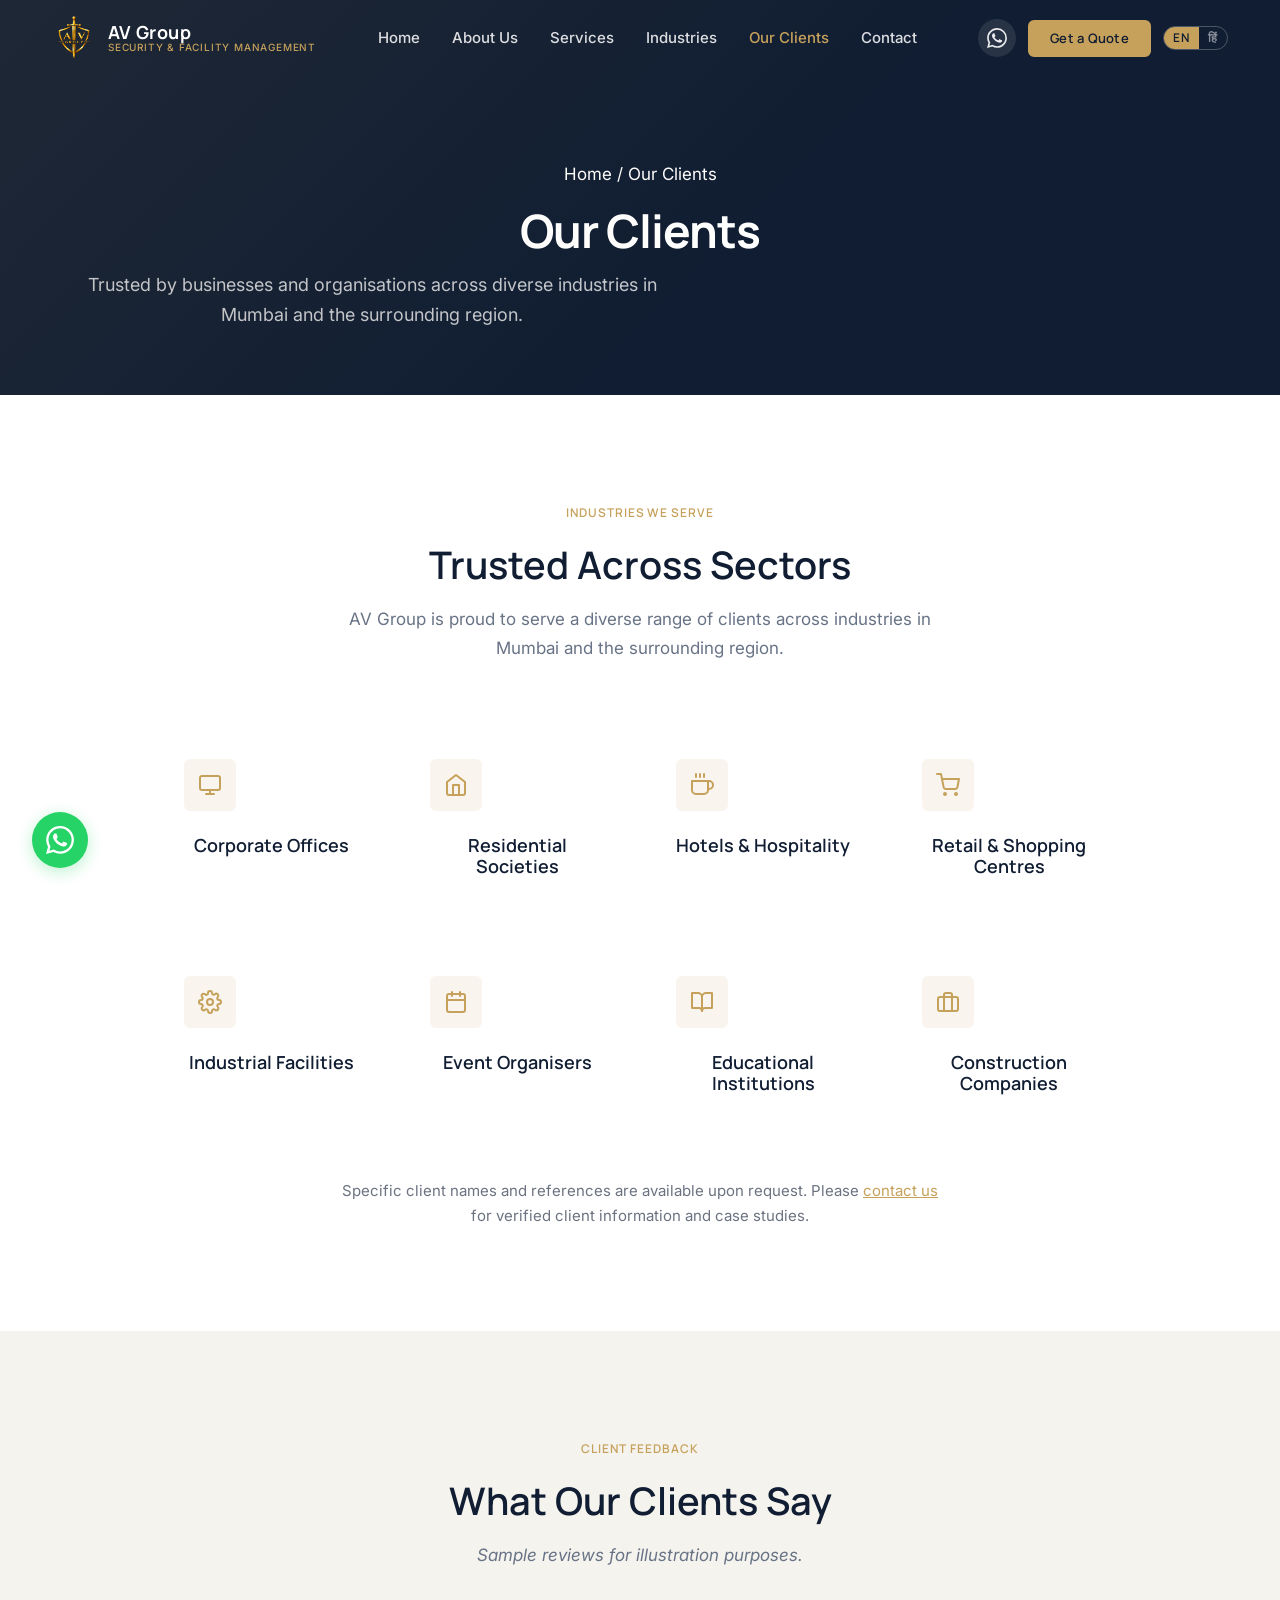
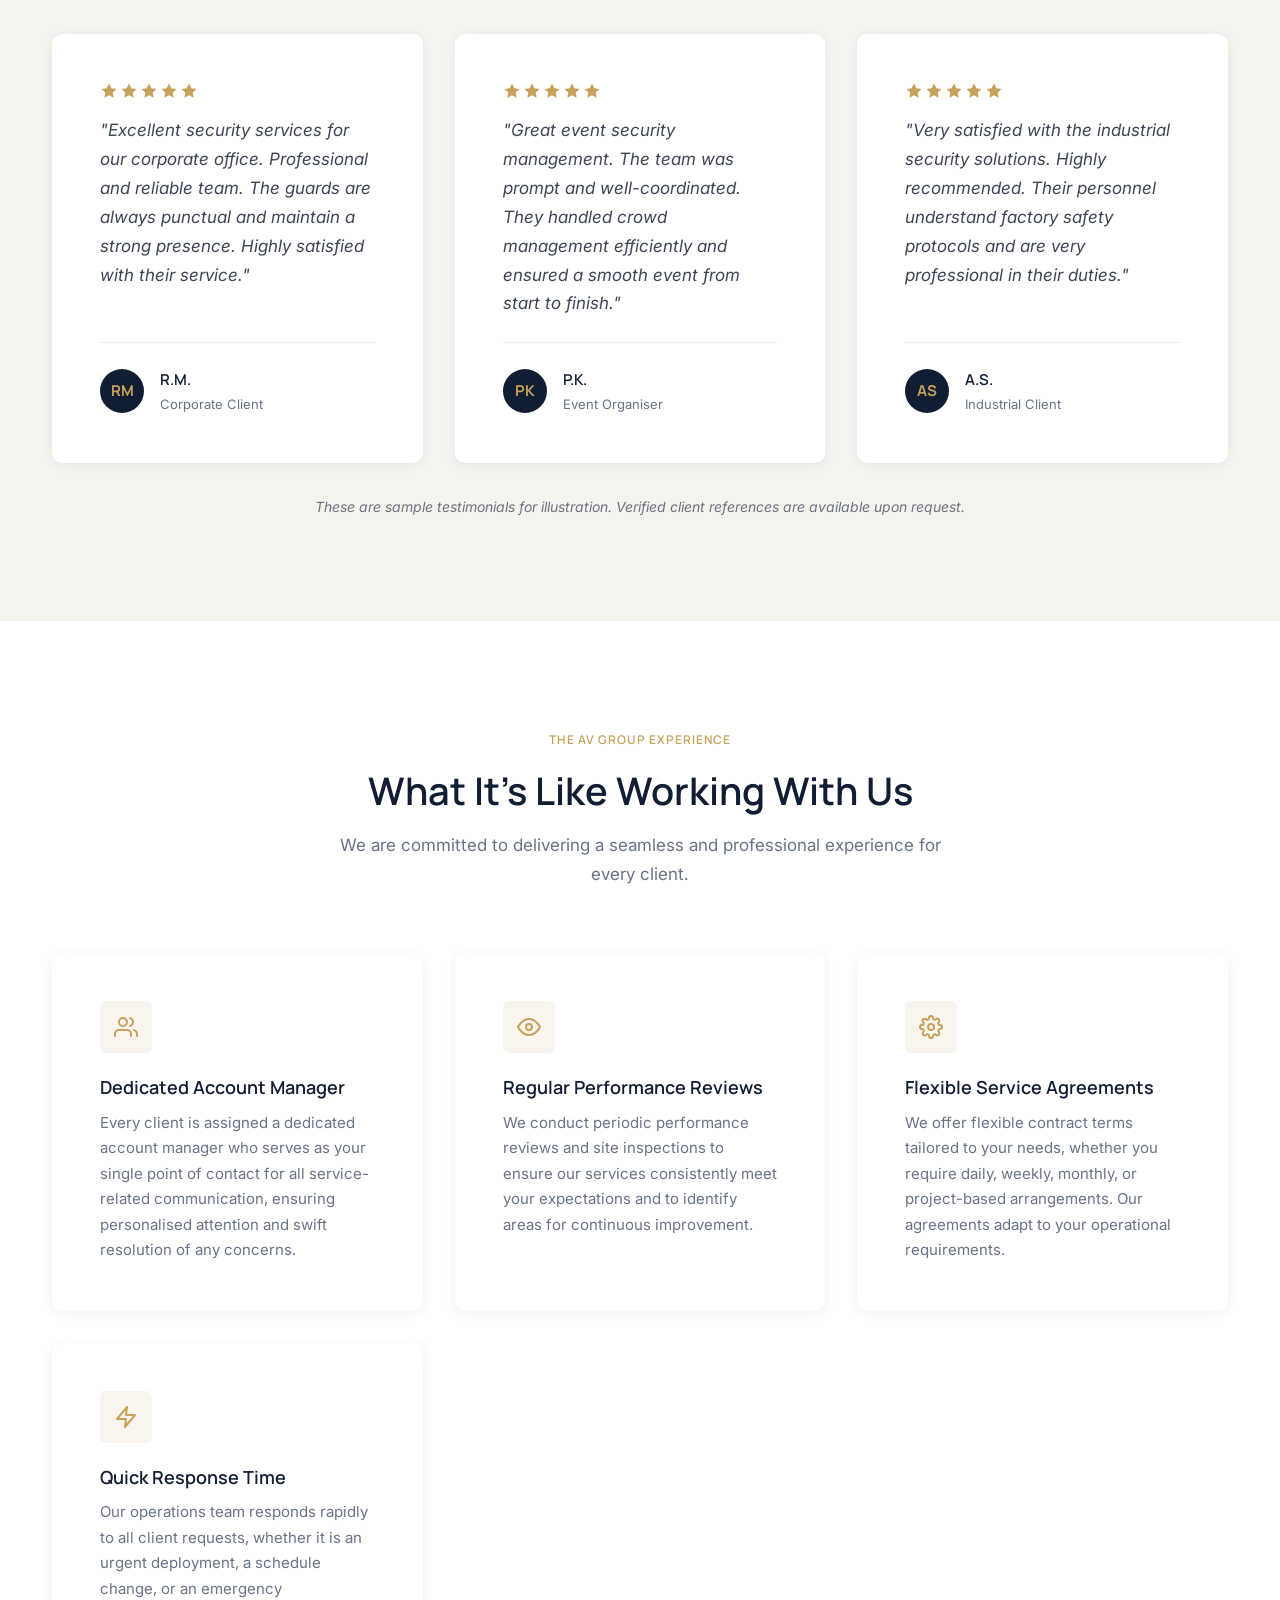
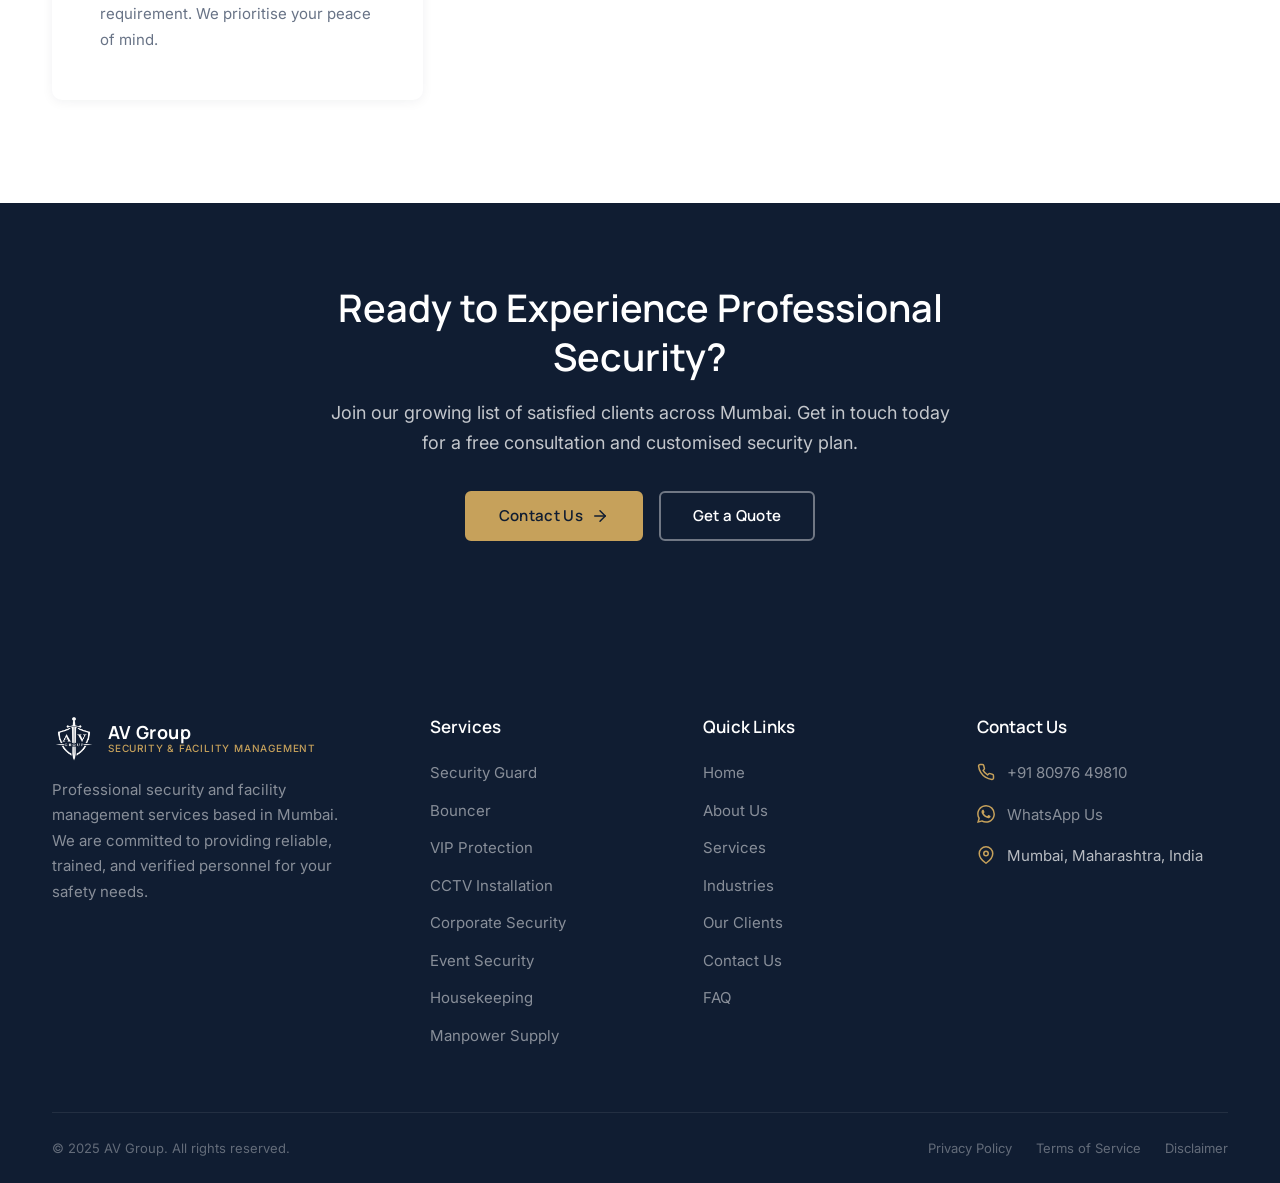
<file: clients.html>
<!DOCTYPE html>
<html lang="en">
<head>
  <meta charset="UTF-8">
  <meta name="viewport" content="width=device-width, initial-scale=1.0">
  <meta name="description" content="Discover the industries and clients served by AV Group Security &amp; Facility Management in Mumbai. Corporate offices, residential societies, hotels, events, and more.">
  <meta name="keywords" content="AV Group clients, security clients Mumbai, corporate security clients, event security clients, industrial security Mumbai">
  <meta name="author" content="AV Group Security">
  <meta name="robots" content="index, follow">
  <meta name="theme-color" content="#101D32">

  <!-- Open Graph -->
  <meta property="og:type" content="website">
  <meta property="og:title" content="Our Clients | AV Group Security &amp; Facility Management">
  <meta property="og:description" content="AV Group serves a diverse range of clients across corporate, residential, hospitality, industrial, and event sectors in Mumbai.">
  <meta property="og:url" content="https://www.avgroupsecurity.com/clients.html">
  <meta property="og:site_name" content="AV Group Security">
  <meta property="og:locale" content="en_IN">

  <title>Our Clients | AV Group Security &amp; Facility Management</title>

  <!-- Canonical -->
  <link rel="canonical" href="https://www.avgroupsecurity.com/clients.html">

  <!-- Preconnect to external resources -->
  <link rel="preconnect" href="https://fonts.googleapis.com">
  <link rel="preconnect" href="https://fonts.gstatic.com" crossorigin>

  <!-- Google Fonts -->
  <link href="https://fonts.googleapis.com/css2?family=Inter:wght@400;500;600&family=Manrope:wght@500;600;700;800&display=swap" rel="stylesheet">

  <!-- Stylesheets -->
  <link rel="stylesheet" href="css/reset.css">
  <link rel="stylesheet" href="css/variables.css">
  <link rel="stylesheet" href="css/global.css">
  <link rel="stylesheet" href="css/components.css">
  <link rel="stylesheet" href="css/layout.css">
  <link rel="stylesheet" href="css/responsive.css">
</head>
<body>

  <!-- ============================================
       HEADER / NAVIGATION
       ============================================ -->
  <header class="header" id="header" role="banner">
    <div class="container">
      <div class="header__inner">

        <!-- Brand -->
        <a href="index.html" class="header__brand" aria-label="AV Group Security - Home">
          <img class="header__logo" src="assets/icons/Ornate Gold Sword Shield Logo.png" alt="AV Group Logo" width="44" height="44">
          <div class="header__brand-text">
            <span class="header__brand-name">AV Group</span>
            <span class="header__brand-tagline" data-i18n="brand.tagline">Security &amp; Facility Management</span>
          </div>
        </a>

        <!-- Desktop Navigation -->
        <nav class="header__nav" aria-label="Primary navigation">
          <a href="index.html" class="header__nav-link" data-i18n="nav.home">Home</a>
          <a href="about.html" class="header__nav-link" data-i18n="nav.about">About Us</a>
          <a href="services.html" class="header__nav-link" data-i18n="nav.services">Services</a>
          <a href="index.html#industries" class="header__nav-link" data-i18n="nav.industries">Industries</a>
          <a href="clients.html" class="header__nav-link is-active" data-i18n="nav.clients">Our Clients</a>
          <a href="contact.html" class="header__nav-link" data-i18n="nav.contact">Contact</a>
        </nav>

        <!-- Header Actions -->
        <div class="header__actions">
          <a href="https://wa.me/918097649810" class="header__whatsapp" aria-label="Contact us on WhatsApp" target="_blank" rel="noopener noreferrer">
            <svg viewBox="0 0 24 24" fill="currentColor" aria-hidden="true"><path d="M17.472 14.382c-.297-.149-1.758-.867-2.03-.967-.273-.099-.471-.148-.67.15-.197.297-.767.966-.94 1.164-.173.199-.347.223-.644.075-.297-.15-1.255-.463-2.39-1.475-.883-.788-1.48-1.761-1.653-2.059-.173-.297-.018-.458.13-.606.134-.133.298-.347.446-.52.149-.174.198-.298.298-.497.099-.198.05-.371-.025-.52-.075-.149-.669-1.612-.916-2.207-.242-.579-.487-.5-.669-.51-.173-.008-.371-.01-.57-.01-.198 0-.52.074-.792.372-.272.297-1.04 1.016-1.04 2.479 0 1.462 1.065 2.875 1.213 3.074.149.198 2.096 3.2 5.077 4.487.709.306 1.262.489 1.694.625.712.227 1.36.195 1.871.118.571-.085 1.758-.719 2.006-1.413.248-.694.248-1.289.173-1.413-.074-.124-.272-.198-.57-.347m-5.421 7.403h-.004a9.87 9.87 0 01-5.031-1.378l-.361-.214-3.741.982.998-3.648-.235-.374a9.86 9.86 0 01-1.51-5.26c.001-5.45 4.436-9.884 9.888-9.884 2.64 0 5.122 1.03 6.988 2.898a9.825 9.825 0 012.893 6.994c-.003 5.45-4.437 9.884-9.885 9.884m8.413-18.297A11.815 11.815 0 0012.05 0C5.495 0 .16 5.335.157 11.892c0 2.096.547 4.142 1.588 5.945L.057 24l6.305-1.654a11.882 11.882 0 005.683 1.448h.005c6.554 0 11.89-5.335 11.893-11.893a11.821 11.821 0 00-3.48-8.413z"/></svg>
          </a>
          <a href="contact.html" class="btn btn--primary btn--sm" data-i18n="nav.quote">Get a Quote</a>

          <!-- Language Toggle -->
          <button class="lang-toggle" aria-label="Switch language">
            <span class="lang-toggle__en is-active">EN</span>
            <span class="lang-toggle__hi">हिं</span>
          </button>

          <!-- Mobile Menu Toggle -->
          <button class="header__menu-toggle" id="menuToggle" aria-label="Toggle navigation menu" aria-expanded="false" aria-controls="mobileNav">
            <svg class="icon-open" viewBox="0 0 24 24" fill="none" stroke="currentColor" stroke-width="2" stroke-linecap="round" stroke-linejoin="round" aria-hidden="true"><line x1="3" y1="6" x2="21" y2="6"/><line x1="3" y1="12" x2="21" y2="12"/><line x1="3" y1="18" x2="21" y2="18"/></svg>
            <svg class="icon-close" viewBox="0 0 24 24" fill="none" stroke="currentColor" stroke-width="2" stroke-linecap="round" stroke-linejoin="round" aria-hidden="true"><line x1="18" y1="6" x2="6" y2="18"/><line x1="6" y1="6" x2="18" y2="18"/></svg>
          </button>
        </div>

      </div>
    </div>
  </header>

  <!-- Mobile Navigation Overlay -->
  <nav class="mobile-nav" id="mobileNav" aria-label="Mobile navigation" aria-hidden="true">
    <a href="index.html" class="mobile-nav__link" data-i18n="nav.home">Home</a>
    <a href="about.html" class="mobile-nav__link" data-i18n="nav.about">About Us</a>
    <a href="services.html" class="mobile-nav__link" data-i18n="nav.services">Services</a>
    <a href="index.html#industries" class="mobile-nav__link" data-i18n="nav.industries">Industries</a>
    <a href="clients.html" class="mobile-nav__link" data-i18n="nav.clients">Our Clients</a>
    <a href="contact.html" class="mobile-nav__link" data-i18n="nav.contact">Contact</a>
    <div class="mobile-nav__actions">
      <a href="https://wa.me/918097649810" class="btn btn--primary btn--lg" target="_blank" rel="noopener noreferrer">
        <svg viewBox="0 0 24 24" fill="currentColor" width="20" height="20" aria-hidden="true"><path d="M17.472 14.382c-.297-.149-1.758-.867-2.03-.967-.273-.099-.471-.148-.67.15-.197.297-.767.966-.94 1.164-.173.199-.347.223-.644.075-.297-.15-1.255-.463-2.39-1.475-.883-.788-1.48-1.761-1.653-2.059-.173-.297-.018-.458.13-.606.134-.133.298-.347.446-.52.149-.174.198-.298.298-.497.099-.198.05-.371-.025-.52-.075-.149-.669-1.612-.916-2.207-.242-.579-.487-.5-.669-.51-.173-.008-.371-.01-.57-.01-.198 0-.52.074-.792.372-.272.297-1.04 1.016-1.04 2.479 0 1.462 1.065 2.875 1.213 3.074.149.198 2.096 3.2 5.077 4.487.709.306 1.262.489 1.694.625.712.227 1.36.195 1.871.118.571-.085 1.758-.719 2.006-1.413.248-.694.248-1.289.173-1.413-.074-.124-.272-.198-.57-.347m-5.421 7.403h-.004a9.87 9.87 0 01-5.031-1.378l-.361-.214-3.741.982.998-3.648-.235-.374a9.86 9.86 0 01-1.51-5.26c.001-5.45 4.436-9.884 9.888-9.884 2.64 0 5.122 1.03 6.988 2.898a9.825 9.825 0 012.893 6.994c-.003 5.45-4.437 9.884-9.885 9.884m8.413-18.297A11.815 11.815 0 0012.05 0C5.495 0 .16 5.335.157 11.892c0 2.096.547 4.142 1.588 5.945L.057 24l6.305-1.654a11.882 11.882 0 005.683 1.448h.005c6.554 0 11.89-5.335 11.893-11.893a11.821 11.821 0 00-3.48-8.413z"/></svg>
        WhatsApp Us
      </a>
      <a href="contact.html" class="btn btn--outline-white btn--lg">Get a Quote</a>
    </div>
  </nav>


  <main>

    <!-- ============================================
         PAGE HERO BANNER
         ============================================ -->
    <section class="page-hero section--navy">
      <div class="container">
        <nav class="breadcrumb" aria-label="Breadcrumb">
          <a href="index.html" class="breadcrumb__link">Home</a>
          <span class="breadcrumb__separator" aria-hidden="true">/</span>
          <span class="breadcrumb__current" aria-current="page">Our Clients</span>
        </nav>
        <h1 class="heading-lg" style="color: var(--color-white); margin-top: 1rem;">Our Clients</h1>
        <p style="color: rgba(255,255,255,0.75); max-width: 640px; margin-top: 0.75rem; font-size: 1.125rem;">
          Trusted by businesses and organisations across diverse industries in Mumbai and the surrounding region.
        </p>
      </div>
    </section>


    <!-- ============================================
         CLIENT TRUST / INDUSTRIES WE SERVE
         ============================================ -->
    <section class="section reveal" id="client-trust">
      <div class="container">

        <div class="section-header section-header--center">
          <span class="section-label">Industries We Serve</span>
          <h2 class="heading-md">Trusted Across Sectors</h2>
          <p>AV Group is proud to serve a diverse range of clients across industries in Mumbai and the surrounding region.</p>
        </div>

        <div style="display: grid; grid-template-columns: repeat(auto-fit, minmax(min(100%, 220px), 1fr)); gap: 1.5rem; max-width: 960px; margin: 0 auto;">

          <!-- Corporate Offices -->
          <div class="feature-card" style="text-align: center; padding: 2rem 1.5rem;">
            <div class="feature-card__icon">
              <svg viewBox="0 0 24 24" fill="none" stroke="currentColor" stroke-width="2" stroke-linecap="round" stroke-linejoin="round" aria-hidden="true"><rect x="2" y="3" width="20" height="14" rx="2" ry="2"/><line x1="8" y1="21" x2="16" y2="21"/><line x1="12" y1="17" x2="12" y2="21"/></svg>
            </div>
            <h3 class="feature-card__title">Corporate Offices</h3>
          </div>

          <!-- Residential Societies -->
          <div class="feature-card" style="text-align: center; padding: 2rem 1.5rem;">
            <div class="feature-card__icon">
              <svg viewBox="0 0 24 24" fill="none" stroke="currentColor" stroke-width="2" stroke-linecap="round" stroke-linejoin="round" aria-hidden="true"><path d="M3 9l9-7 9 7v11a2 2 0 01-2 2H5a2 2 0 01-2-2z"/><polyline points="9 22 9 12 15 12 15 22"/></svg>
            </div>
            <h3 class="feature-card__title">Residential Societies</h3>
          </div>

          <!-- Hotels & Hospitality -->
          <div class="feature-card" style="text-align: center; padding: 2rem 1.5rem;">
            <div class="feature-card__icon">
              <svg viewBox="0 0 24 24" fill="none" stroke="currentColor" stroke-width="2" stroke-linecap="round" stroke-linejoin="round" aria-hidden="true"><path d="M18 8h1a4 4 0 010 8h-1"/><path d="M2 8h16v9a4 4 0 01-4 4H6a4 4 0 01-4-4V8z"/><line x1="6" y1="1" x2="6" y2="4"/><line x1="10" y1="1" x2="10" y2="4"/><line x1="14" y1="1" x2="14" y2="4"/></svg>
            </div>
            <h3 class="feature-card__title">Hotels &amp; Hospitality</h3>
          </div>

          <!-- Retail & Shopping Centres -->
          <div class="feature-card" style="text-align: center; padding: 2rem 1.5rem;">
            <div class="feature-card__icon">
              <svg viewBox="0 0 24 24" fill="none" stroke="currentColor" stroke-width="2" stroke-linecap="round" stroke-linejoin="round" aria-hidden="true"><circle cx="9" cy="21" r="1"/><circle cx="20" cy="21" r="1"/><path d="M1 1h4l2.68 13.39a2 2 0 002 1.61h9.72a2 2 0 002-1.61L23 6H6"/></svg>
            </div>
            <h3 class="feature-card__title">Retail &amp; Shopping Centres</h3>
          </div>

          <!-- Industrial Facilities -->
          <div class="feature-card" style="text-align: center; padding: 2rem 1.5rem;">
            <div class="feature-card__icon">
              <svg viewBox="0 0 24 24" fill="none" stroke="currentColor" stroke-width="2" stroke-linecap="round" stroke-linejoin="round" aria-hidden="true"><circle cx="12" cy="12" r="3"/><path d="M19.4 15a1.65 1.65 0 00.33 1.82l.06.06a2 2 0 010 2.83 2 2 0 01-2.83 0l-.06-.06a1.65 1.65 0 00-1.82-.33 1.65 1.65 0 00-1 1.51V21a2 2 0 01-2 2 2 2 0 01-2-2v-.09A1.65 1.65 0 009 19.4a1.65 1.65 0 00-1.82.33l-.06.06a2 2 0 01-2.83 0 2 2 0 010-2.83l.06-.06A1.65 1.65 0 004.68 15a1.65 1.65 0 00-1.51-1H3a2 2 0 01-2-2 2 2 0 012-2h.09A1.65 1.65 0 004.6 9a1.65 1.65 0 00-.33-1.82l-.06-.06a2 2 0 010-2.83 2 2 0 012.83 0l.06.06A1.65 1.65 0 009 4.68a1.65 1.65 0 001-1.51V3a2 2 0 012-2 2 2 0 012 2v.09a1.65 1.65 0 001 1.51 1.65 1.65 0 001.82-.33l.06-.06a2 2 0 012.83 0 2 2 0 010 2.83l-.06.06A1.65 1.65 0 0019.4 9a1.65 1.65 0 001.51 1H21a2 2 0 012 2 2 2 0 01-2 2h-.09a1.65 1.65 0 00-1.51 1z"/></svg>
            </div>
            <h3 class="feature-card__title">Industrial Facilities</h3>
          </div>

          <!-- Event Organisers -->
          <div class="feature-card" style="text-align: center; padding: 2rem 1.5rem;">
            <div class="feature-card__icon">
              <svg viewBox="0 0 24 24" fill="none" stroke="currentColor" stroke-width="2" stroke-linecap="round" stroke-linejoin="round" aria-hidden="true"><rect x="3" y="4" width="18" height="18" rx="2" ry="2"/><line x1="16" y1="2" x2="16" y2="6"/><line x1="8" y1="2" x2="8" y2="6"/><line x1="3" y1="10" x2="21" y2="10"/></svg>
            </div>
            <h3 class="feature-card__title">Event Organisers</h3>
          </div>

          <!-- Educational Institutions -->
          <div class="feature-card" style="text-align: center; padding: 2rem 1.5rem;">
            <div class="feature-card__icon">
              <svg viewBox="0 0 24 24" fill="none" stroke="currentColor" stroke-width="2" stroke-linecap="round" stroke-linejoin="round" aria-hidden="true"><path d="M2 3h6a4 4 0 014 4v14a3 3 0 00-3-3H2z"/><path d="M22 3h-6a4 4 0 00-4 4v14a3 3 0 013-3h7z"/></svg>
            </div>
            <h3 class="feature-card__title">Educational Institutions</h3>
          </div>

          <!-- Construction Companies -->
          <div class="feature-card" style="text-align: center; padding: 2rem 1.5rem;">
            <div class="feature-card__icon">
              <svg viewBox="0 0 24 24" fill="none" stroke="currentColor" stroke-width="2" stroke-linecap="round" stroke-linejoin="round" aria-hidden="true"><rect x="2" y="7" width="20" height="14" rx="2" ry="2"/><path d="M16 21V5a2 2 0 00-2-2h-4a2 2 0 00-2 2v16"/></svg>
            </div>
            <h3 class="feature-card__title">Construction Companies</h3>
          </div>

        </div>

        <p style="text-align: center; margin-top: 2.5rem; color: var(--color-text-light, #6b7280); font-size: 0.9375rem; max-width: 600px; margin-left: auto; margin-right: auto;">
          Specific client names and references are available upon request. Please <a href="contact.html" style="color: var(--color-gold, #C6A15B); text-decoration: underline;">contact us</a> for verified client information and case studies.
        </p>

      </div>
    </section>


    <!-- ============================================
         TESTIMONIALS SECTION
         ============================================ -->
    <section class="section section--ivory reveal" id="testimonials">
      <div class="container">

        <div class="section-header section-header--center">
          <span class="section-label">Client Feedback</span>
          <h2 class="heading-md">What Our Clients Say</h2>
          <p><em>Sample reviews for illustration purposes.</em></p>
        </div>

        <div class="testimonials__grid">

          <!-- Testimonial 1 -->
          <div class="testimonial-card">
            <div class="testimonial-card__stars" aria-label="5 out of 5 stars">
              <svg viewBox="0 0 24 24" aria-hidden="true"><polygon points="12 2 15.09 8.26 22 9.27 17 14.14 18.18 21.02 12 17.77 5.82 21.02 7 14.14 2 9.27 8.91 8.26 12 2"/></svg>
              <svg viewBox="0 0 24 24" aria-hidden="true"><polygon points="12 2 15.09 8.26 22 9.27 17 14.14 18.18 21.02 12 17.77 5.82 21.02 7 14.14 2 9.27 8.91 8.26 12 2"/></svg>
              <svg viewBox="0 0 24 24" aria-hidden="true"><polygon points="12 2 15.09 8.26 22 9.27 17 14.14 18.18 21.02 12 17.77 5.82 21.02 7 14.14 2 9.27 8.91 8.26 12 2"/></svg>
              <svg viewBox="0 0 24 24" aria-hidden="true"><polygon points="12 2 15.09 8.26 22 9.27 17 14.14 18.18 21.02 12 17.77 5.82 21.02 7 14.14 2 9.27 8.91 8.26 12 2"/></svg>
              <svg viewBox="0 0 24 24" aria-hidden="true"><polygon points="12 2 15.09 8.26 22 9.27 17 14.14 18.18 21.02 12 17.77 5.82 21.02 7 14.14 2 9.27 8.91 8.26 12 2"/></svg>
            </div>
            <blockquote class="testimonial-card__quote">
              "Excellent security services for our corporate office. Professional and reliable team. The guards are always punctual and maintain a strong presence. Highly satisfied with their service."
            </blockquote>
            <div class="testimonial-card__author">
              <div class="testimonial-card__avatar" aria-hidden="true">RM</div>
              <div>
                <div class="testimonial-card__name">R.M.</div>
                <div class="testimonial-card__role">Corporate Client</div>
              </div>
            </div>
          </div>

          <!-- Testimonial 2 -->
          <div class="testimonial-card">
            <div class="testimonial-card__stars" aria-label="5 out of 5 stars">
              <svg viewBox="0 0 24 24" aria-hidden="true"><polygon points="12 2 15.09 8.26 22 9.27 17 14.14 18.18 21.02 12 17.77 5.82 21.02 7 14.14 2 9.27 8.91 8.26 12 2"/></svg>
              <svg viewBox="0 0 24 24" aria-hidden="true"><polygon points="12 2 15.09 8.26 22 9.27 17 14.14 18.18 21.02 12 17.77 5.82 21.02 7 14.14 2 9.27 8.91 8.26 12 2"/></svg>
              <svg viewBox="0 0 24 24" aria-hidden="true"><polygon points="12 2 15.09 8.26 22 9.27 17 14.14 18.18 21.02 12 17.77 5.82 21.02 7 14.14 2 9.27 8.91 8.26 12 2"/></svg>
              <svg viewBox="0 0 24 24" aria-hidden="true"><polygon points="12 2 15.09 8.26 22 9.27 17 14.14 18.18 21.02 12 17.77 5.82 21.02 7 14.14 2 9.27 8.91 8.26 12 2"/></svg>
              <svg viewBox="0 0 24 24" aria-hidden="true"><polygon points="12 2 15.09 8.26 22 9.27 17 14.14 18.18 21.02 12 17.77 5.82 21.02 7 14.14 2 9.27 8.91 8.26 12 2"/></svg>
            </div>
            <blockquote class="testimonial-card__quote">
              "Great event security management. The team was prompt and well-coordinated. They handled crowd management efficiently and ensured a smooth event from start to finish."
            </blockquote>
            <div class="testimonial-card__author">
              <div class="testimonial-card__avatar" aria-hidden="true">PK</div>
              <div>
                <div class="testimonial-card__name">P.K.</div>
                <div class="testimonial-card__role">Event Organiser</div>
              </div>
            </div>
          </div>

          <!-- Testimonial 3 -->
          <div class="testimonial-card">
            <div class="testimonial-card__stars" aria-label="5 out of 5 stars">
              <svg viewBox="0 0 24 24" aria-hidden="true"><polygon points="12 2 15.09 8.26 22 9.27 17 14.14 18.18 21.02 12 17.77 5.82 21.02 7 14.14 2 9.27 8.91 8.26 12 2"/></svg>
              <svg viewBox="0 0 24 24" aria-hidden="true"><polygon points="12 2 15.09 8.26 22 9.27 17 14.14 18.18 21.02 12 17.77 5.82 21.02 7 14.14 2 9.27 8.91 8.26 12 2"/></svg>
              <svg viewBox="0 0 24 24" aria-hidden="true"><polygon points="12 2 15.09 8.26 22 9.27 17 14.14 18.18 21.02 12 17.77 5.82 21.02 7 14.14 2 9.27 8.91 8.26 12 2"/></svg>
              <svg viewBox="0 0 24 24" aria-hidden="true"><polygon points="12 2 15.09 8.26 22 9.27 17 14.14 18.18 21.02 12 17.77 5.82 21.02 7 14.14 2 9.27 8.91 8.26 12 2"/></svg>
              <svg viewBox="0 0 24 24" aria-hidden="true"><polygon points="12 2 15.09 8.26 22 9.27 17 14.14 18.18 21.02 12 17.77 5.82 21.02 7 14.14 2 9.27 8.91 8.26 12 2"/></svg>
            </div>
            <blockquote class="testimonial-card__quote">
              "Very satisfied with the industrial security solutions. Highly recommended. Their personnel understand factory safety protocols and are very professional in their duties."
            </blockquote>
            <div class="testimonial-card__author">
              <div class="testimonial-card__avatar" aria-hidden="true">AS</div>
              <div>
                <div class="testimonial-card__name">A.S.</div>
                <div class="testimonial-card__role">Industrial Client</div>
              </div>
            </div>
          </div>

        </div>

        <p style="text-align: center; margin-top: 2rem; color: var(--color-text-light, #6b7280); font-size: 0.875rem; font-style: italic;">
          These are sample testimonials for illustration. Verified client references are available upon request.
        </p>

      </div>
    </section>


    <!-- ============================================
         CLIENT EXPERIENCE SECTION
         ============================================ -->
    <section class="section reveal" id="client-experience">
      <div class="container">

        <div class="section-header section-header--center">
          <span class="section-label">The AV Group Experience</span>
          <h2 class="heading-md">What It's Like Working With Us</h2>
          <p>We are committed to delivering a seamless and professional experience for every client.</p>
        </div>

        <div class="why-choose__grid">

          <div class="why-choose__card">
            <div class="feature-card">
              <div class="feature-card__icon">
                <svg viewBox="0 0 24 24" fill="none" stroke="currentColor" stroke-width="2" stroke-linecap="round" stroke-linejoin="round" aria-hidden="true"><path d="M17 21v-2a4 4 0 00-4-4H5a4 4 0 00-4 4v2"/><circle cx="9" cy="7" r="4"/><path d="M23 21v-2a4 4 0 00-3-3.87"/><path d="M16 3.13a4 4 0 010 7.75"/></svg>
              </div>
              <h3 class="feature-card__title">Dedicated Account Manager</h3>
              <p class="feature-card__text">Every client is assigned a dedicated account manager who serves as your single point of contact for all service-related communication, ensuring personalised attention and swift resolution of any concerns.</p>
            </div>
          </div>

          <div class="why-choose__card">
            <div class="feature-card">
              <div class="feature-card__icon">
                <svg viewBox="0 0 24 24" fill="none" stroke="currentColor" stroke-width="2" stroke-linecap="round" stroke-linejoin="round" aria-hidden="true"><path d="M1 12s4-8 11-8 11 8 11 8-4 8-11 8-11-8-11-8z"/><circle cx="12" cy="12" r="3"/></svg>
              </div>
              <h3 class="feature-card__title">Regular Performance Reviews</h3>
              <p class="feature-card__text">We conduct periodic performance reviews and site inspections to ensure our services consistently meet your expectations and to identify areas for continuous improvement.</p>
            </div>
          </div>

          <div class="why-choose__card">
            <div class="feature-card">
              <div class="feature-card__icon">
                <svg viewBox="0 0 24 24" fill="none" stroke="currentColor" stroke-width="2" stroke-linecap="round" stroke-linejoin="round" aria-hidden="true"><circle cx="12" cy="12" r="3"/><path d="M19.4 15a1.65 1.65 0 00.33 1.82l.06.06a2 2 0 010 2.83 2 2 0 01-2.83 0l-.06-.06a1.65 1.65 0 00-1.82-.33 1.65 1.65 0 00-1 1.51V21a2 2 0 01-2 2 2 2 0 01-2-2v-.09A1.65 1.65 0 009 19.4a1.65 1.65 0 00-1.82.33l-.06.06a2 2 0 01-2.83 0 2 2 0 010-2.83l.06-.06A1.65 1.65 0 004.68 15a1.65 1.65 0 00-1.51-1H3a2 2 0 01-2-2 2 2 0 012-2h.09A1.65 1.65 0 004.6 9a1.65 1.65 0 00-.33-1.82l-.06-.06a2 2 0 010-2.83 2 2 0 012.83 0l.06.06A1.65 1.65 0 009 4.68a1.65 1.65 0 001-1.51V3a2 2 0 012-2 2 2 0 012 2v.09a1.65 1.65 0 001 1.51 1.65 1.65 0 001.82-.33l.06-.06a2 2 0 012.83 0 2 2 0 010 2.83l-.06.06A1.65 1.65 0 0019.4 9a1.65 1.65 0 001.51 1H21a2 2 0 012 2 2 2 0 01-2 2h-.09a1.65 1.65 0 00-1.51 1z"/></svg>
              </div>
              <h3 class="feature-card__title">Flexible Service Agreements</h3>
              <p class="feature-card__text">We offer flexible contract terms tailored to your needs, whether you require daily, weekly, monthly, or project-based arrangements. Our agreements adapt to your operational requirements.</p>
            </div>
          </div>

          <div class="why-choose__card">
            <div class="feature-card">
              <div class="feature-card__icon">
                <svg viewBox="0 0 24 24" fill="none" stroke="currentColor" stroke-width="2" stroke-linecap="round" stroke-linejoin="round" aria-hidden="true"><polygon points="13 2 3 14 12 14 11 22 21 10 12 10 13 2"/></svg>
              </div>
              <h3 class="feature-card__title">Quick Response Time</h3>
              <p class="feature-card__text">Our operations team responds rapidly to all client requests, whether it is an urgent deployment, a schedule change, or an emergency requirement. We prioritise your peace of mind.</p>
            </div>
          </div>

        </div>

      </div>
    </section>


    <!-- ============================================
         CTA SECTION
         ============================================ -->
    <section class="section section--navy reveal" style="padding-top: 5rem; padding-bottom: 5rem;">
      <div class="container">
        <div style="text-align: center; max-width: 640px; margin: 0 auto;">
          <h2 class="heading-md" style="color: var(--color-white);">Ready to Experience Professional Security?</h2>
          <p style="color: rgba(255,255,255,0.75); margin-top: 1rem; margin-bottom: 2rem; font-size: 1.125rem;">
            Join our growing list of satisfied clients across Mumbai. Get in touch today for a free consultation and customised security plan.
          </p>
          <div style="display: flex; gap: 1rem; justify-content: center; flex-wrap: wrap;">
            <a href="contact.html" class="btn btn--primary">
              Contact Us
              <svg viewBox="0 0 24 24" fill="none" stroke="currentColor" stroke-width="2" stroke-linecap="round" stroke-linejoin="round" aria-hidden="true"><line x1="5" y1="12" x2="19" y2="12"/><polyline points="12 5 19 12 12 19"/></svg>
            </a>
            <a href="contact.html#quoteForm" class="btn btn--outline-white">
              Get a Quote
            </a>
          </div>
        </div>
      </div>
    </section>

  </main>


  <!-- ============================================
       FOOTER
       ============================================ -->
  <footer class="footer" role="contentinfo">
    <div class="container">

      <div class="footer__grid">

        <!-- Column 1: Brand -->
        <div>
          <a href="index.html" class="header__brand" aria-label="AV Group Security - Home">
            <img class="header__logo" src="assets/icons/White AV Group Crest Logo.png" alt="AV Group Logo" width="44" height="44">
            <div class="header__brand-text">
              <span class="header__brand-name" style="color: var(--color-white);">AV Group</span>
              <span class="header__brand-tagline" data-i18n="brand.tagline">Security &amp; Facility Management</span>
            </div>
          </a>
          <p class="footer__brand-desc" data-i18n="footer.desc">
            Professional security and facility management services based in Mumbai.
            We are committed to providing reliable, trained, and verified personnel for your safety needs.
          </p>
        </div>

        <!-- Column 2: Services -->
        <div>
          <h4 class="footer__heading" data-i18n="footer.services">Services</h4>
          <nav class="footer__links" aria-label="Footer services links">
            <a href="services.html" class="footer__link">Security Guard</a>
            <a href="services.html" class="footer__link">Bouncer</a>
            <a href="services.html" class="footer__link">VIP Protection</a>
            <a href="services.html" class="footer__link">CCTV Installation</a>
            <a href="services.html" class="footer__link">Corporate Security</a>
            <a href="services.html" class="footer__link">Event Security</a>
            <a href="services.html" class="footer__link">Housekeeping</a>
            <a href="services.html" class="footer__link">Manpower Supply</a>
          </nav>
        </div>

        <!-- Column 3: Quick Links -->
        <div>
          <h4 class="footer__heading" data-i18n="footer.quicklinks">Quick Links</h4>
          <nav class="footer__links" aria-label="Footer quick links">
            <a href="index.html" class="footer__link">Home</a>
            <a href="about.html" class="footer__link">About Us</a>
            <a href="services.html" class="footer__link">Services</a>
            <a href="index.html#industries" class="footer__link">Industries</a>
            <a href="clients.html" class="footer__link">Our Clients</a>
            <a href="contact.html" class="footer__link">Contact Us</a>
            <a href="index.html#faq" class="footer__link">FAQ</a>
          </nav>
        </div>

        <!-- Column 4: Contact -->
        <div>
          <h4 class="footer__heading" data-i18n="footer.contactus">Contact Us</h4>
          <div class="footer__contact-item">
            <svg viewBox="0 0 24 24" fill="none" stroke="currentColor" stroke-width="2" stroke-linecap="round" stroke-linejoin="round" aria-hidden="true"><path d="M22 16.92v3a2 2 0 01-2.18 2 19.79 19.79 0 01-8.63-3.07 19.5 19.5 0 01-6-6 19.79 19.79 0 01-3.07-8.67A2 2 0 014.11 2h3a2 2 0 012 1.72 12.84 12.84 0 00.7 2.81 2 2 0 01-.45 2.11L8.09 9.91a16 16 0 006 6l1.27-1.27a2 2 0 012.11-.45 12.84 12.84 0 002.81.7A2 2 0 0122 16.92z"/></svg>
            <a href="tel:+918097649810">+91 80976 49810</a>
          </div>
          <div class="footer__contact-item">
            <svg viewBox="0 0 24 24" fill="currentColor" aria-hidden="true"><path d="M17.472 14.382c-.297-.149-1.758-.867-2.03-.967-.273-.099-.471-.148-.67.15-.197.297-.767.966-.94 1.164-.173.199-.347.223-.644.075-.297-.15-1.255-.463-2.39-1.475-.883-.788-1.48-1.761-1.653-2.059-.173-.297-.018-.458.13-.606.134-.133.298-.347.446-.52.149-.174.198-.298.298-.497.099-.198.05-.371-.025-.52-.075-.149-.669-1.612-.916-2.207-.242-.579-.487-.5-.669-.51-.173-.008-.371-.01-.57-.01-.198 0-.52.074-.792.372-.272.297-1.04 1.016-1.04 2.479 0 1.462 1.065 2.875 1.213 3.074.149.198 2.096 3.2 5.077 4.487.709.306 1.262.489 1.694.625.712.227 1.36.195 1.871.118.571-.085 1.758-.719 2.006-1.413.248-.694.248-1.289.173-1.413-.074-.124-.272-.198-.57-.347m-5.421 7.403h-.004a9.87 9.87 0 01-5.031-1.378l-.361-.214-3.741.982.998-3.648-.235-.374a9.86 9.86 0 01-1.51-5.26c.001-5.45 4.436-9.884 9.888-9.884 2.64 0 5.122 1.03 6.988 2.898a9.825 9.825 0 012.893 6.994c-.003 5.45-4.437 9.884-9.885 9.884m8.413-18.297A11.815 11.815 0 0012.05 0C5.495 0 .16 5.335.157 11.892c0 2.096.547 4.142 1.588 5.945L.057 24l6.305-1.654a11.882 11.882 0 005.683 1.448h.005c6.554 0 11.89-5.335 11.893-11.893a11.821 11.821 0 00-3.48-8.413z"/></svg>
            <a href="https://wa.me/918097649810" target="_blank" rel="noopener noreferrer">WhatsApp Us</a>
          </div>
          <div class="footer__contact-item">
            <svg viewBox="0 0 24 24" fill="none" stroke="currentColor" stroke-width="2" stroke-linecap="round" stroke-linejoin="round" aria-hidden="true"><path d="M21 10c0 7-9 13-9 13s-9-6-9-13a9 9 0 0118 0z"/><circle cx="12" cy="10" r="3"/></svg>
            <span>Mumbai, Maharashtra, India</span>
          </div>
        </div>

      </div>

      <!-- Footer Bottom -->
      <div class="footer__bottom">
        <p class="footer__copyright" data-i18n="footer.copyright">&copy; 2025 AV Group. All rights reserved.</p>
        <div class="footer__legal">
          <a href="#" data-i18n="footer.privacy">Privacy Policy</a>
          <a href="#" data-i18n="footer.terms">Terms of Service</a>
          <a href="#" data-i18n="footer.disclaimer">Disclaimer</a>
        </div>
      </div>

    </div>
  </footer>


  <!-- ============================================
       FLOATING ELEMENTS
       ============================================ -->

  <!-- WhatsApp FAB -->
  <a href="https://wa.me/918097649810" class="whatsapp-fab" target="_blank" rel="noopener noreferrer" aria-label="Chat with us on WhatsApp">
    <svg viewBox="0 0 24 24" fill="currentColor" aria-hidden="true"><path d="M17.472 14.382c-.297-.149-1.758-.867-2.03-.967-.273-.099-.471-.148-.67.15-.197.297-.767.966-.94 1.164-.173.199-.347.223-.644.075-.297-.15-1.255-.463-2.39-1.475-.883-.788-1.48-1.761-1.653-2.059-.173-.297-.018-.458.13-.606.134-.133.298-.347.446-.52.149-.174.198-.298.298-.497.099-.198.05-.371-.025-.52-.075-.149-.669-1.612-.916-2.207-.242-.579-.487-.5-.669-.51-.173-.008-.371-.01-.57-.01-.198 0-.52.074-.792.372-.272.297-1.04 1.016-1.04 2.479 0 1.462 1.065 2.875 1.213 3.074.149.198 2.096 3.2 5.077 4.487.709.306 1.262.489 1.694.625.712.227 1.36.195 1.871.118.571-.085 1.758-.719 2.006-1.413.248-.694.248-1.289.173-1.413-.074-.124-.272-.198-.57-.347m-5.421 7.403h-.004a9.87 9.87 0 01-5.031-1.378l-.361-.214-3.741.982.998-3.648-.235-.374a9.86 9.86 0 01-1.51-5.26c.001-5.45 4.436-9.884 9.888-9.884 2.64 0 5.122 1.03 6.988 2.898a9.825 9.825 0 012.893 6.994c-.003 5.45-4.437 9.884-9.885 9.884m8.413-18.297A11.815 11.815 0 0012.05 0C5.495 0 .16 5.335.157 11.892c0 2.096.547 4.142 1.588 5.945L.057 24l6.305-1.654a11.882 11.882 0 005.683 1.448h.005c6.554 0 11.89-5.335 11.893-11.893a11.821 11.821 0 00-3.48-8.413z"/></svg>
  </a>

  <!-- Back to Top -->
  <button class="back-to-top" id="backToTop" aria-label="Back to top">
    <svg viewBox="0 0 24 24" fill="none" stroke="currentColor" stroke-width="2" stroke-linecap="round" stroke-linejoin="round" aria-hidden="true"><polyline points="18 15 12 9 6 15"/></svg>
  </button>


  <!-- ============================================
       SCRIPTS
       ============================================ -->
  <script src="js/navigation.js" defer></script>
  <script src="js/animations.js" defer></script>
  <script src="js/forms.js" defer></script>
  <script src="js/language.js" defer></script>
  <script src="js/main.js" defer></script>

  <!-- Inline Fallback: Core Interactivity -->
  <script>
    // Header scroll effect
    (function() {
      var header = document.getElementById('header');
      if (!header) return;
      var onScroll = function() {
        if (window.scrollY > 60) {
          header.classList.add('is-scrolled');
        } else {
          header.classList.remove('is-scrolled');
        }
      };
      window.addEventListener('scroll', onScroll, { passive: true });
      onScroll();
    })();

    // Mobile menu toggle
    (function() {
      var toggle = document.getElementById('menuToggle');
      var nav = document.getElementById('mobileNav');
      if (!toggle || !nav) return;
      toggle.addEventListener('click', function() {
        var isOpen = nav.classList.toggle('is-open');
        toggle.classList.toggle('is-active');
        toggle.setAttribute('aria-expanded', isOpen);
        nav.setAttribute('aria-hidden', !isOpen);
        document.body.style.overflow = isOpen ? 'hidden' : '';
      });
      var links = nav.querySelectorAll('.mobile-nav__link');
      links.forEach(function(link) {
        link.addEventListener('click', function() {
          nav.classList.remove('is-open');
          toggle.classList.remove('is-active');
          toggle.setAttribute('aria-expanded', 'false');
          nav.setAttribute('aria-hidden', 'true');
          document.body.style.overflow = '';
        });
      });
    })();

    // Scroll reveal (IntersectionObserver)
    (function() {
      var reveals = document.querySelectorAll('.reveal');
      if (!reveals.length || !('IntersectionObserver' in window)) {
        reveals.forEach(function(el) { el.classList.add('is-visible'); });
        return;
      }
      var observer = new IntersectionObserver(function(entries) {
        entries.forEach(function(entry) {
          if (entry.isIntersecting) {
            entry.target.classList.add('is-visible');
            observer.unobserve(entry.target);
          }
        });
      }, { threshold: 0.1, rootMargin: '0px 0px -40px 0px' });
      reveals.forEach(function(el) { observer.observe(el); });
    })();

    // Back to top button
    (function() {
      var btn = document.getElementById('backToTop');
      if (!btn) return;
      window.addEventListener('scroll', function() {
        if (window.scrollY > 600) {
          btn.classList.add('is-visible');
        } else {
          btn.classList.remove('is-visible');
        }
      }, { passive: true });
      btn.addEventListener('click', function() {
        window.scrollTo({ top: 0, behavior: 'smooth' });
      });
    })();

    // Language toggle
    (function() {
      if (typeof Language !== 'undefined' && Language.init) {
        Language.init();
      }
    })();
  </script>

</body>
</html>
</file>
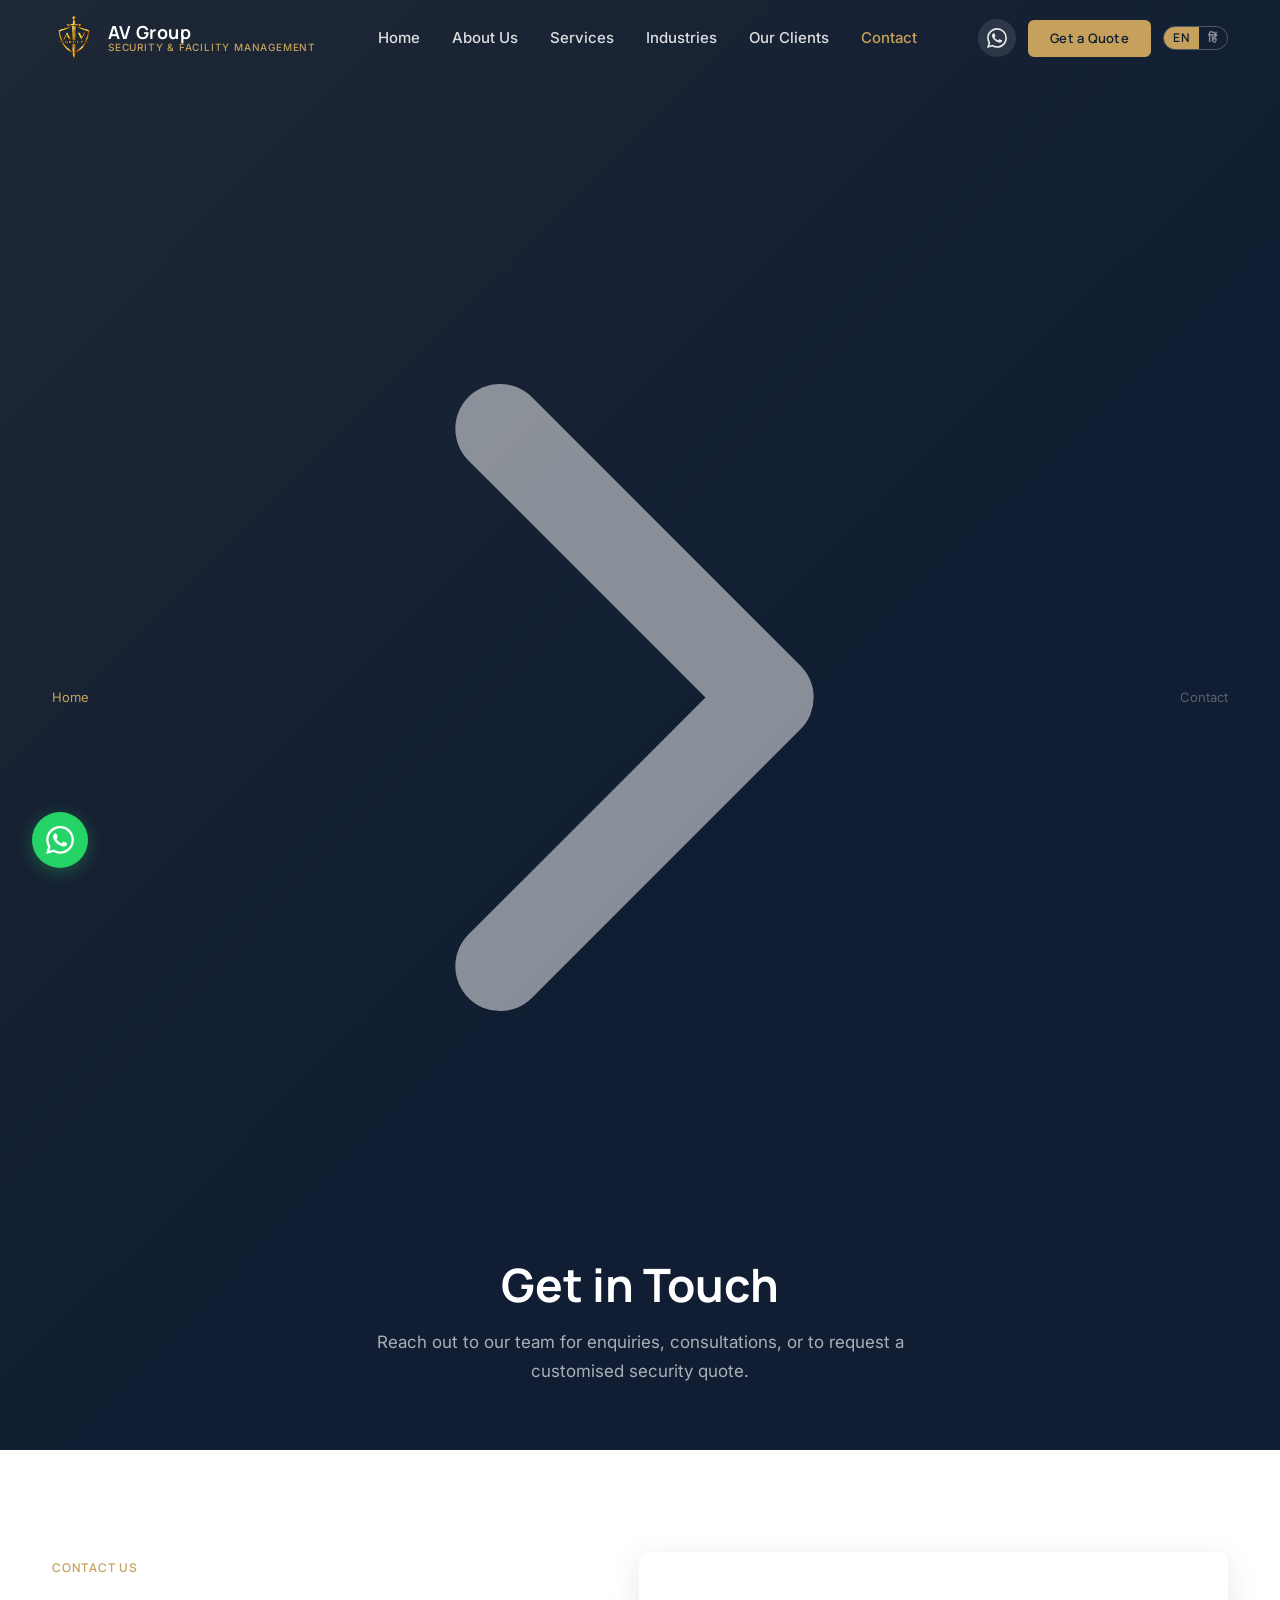
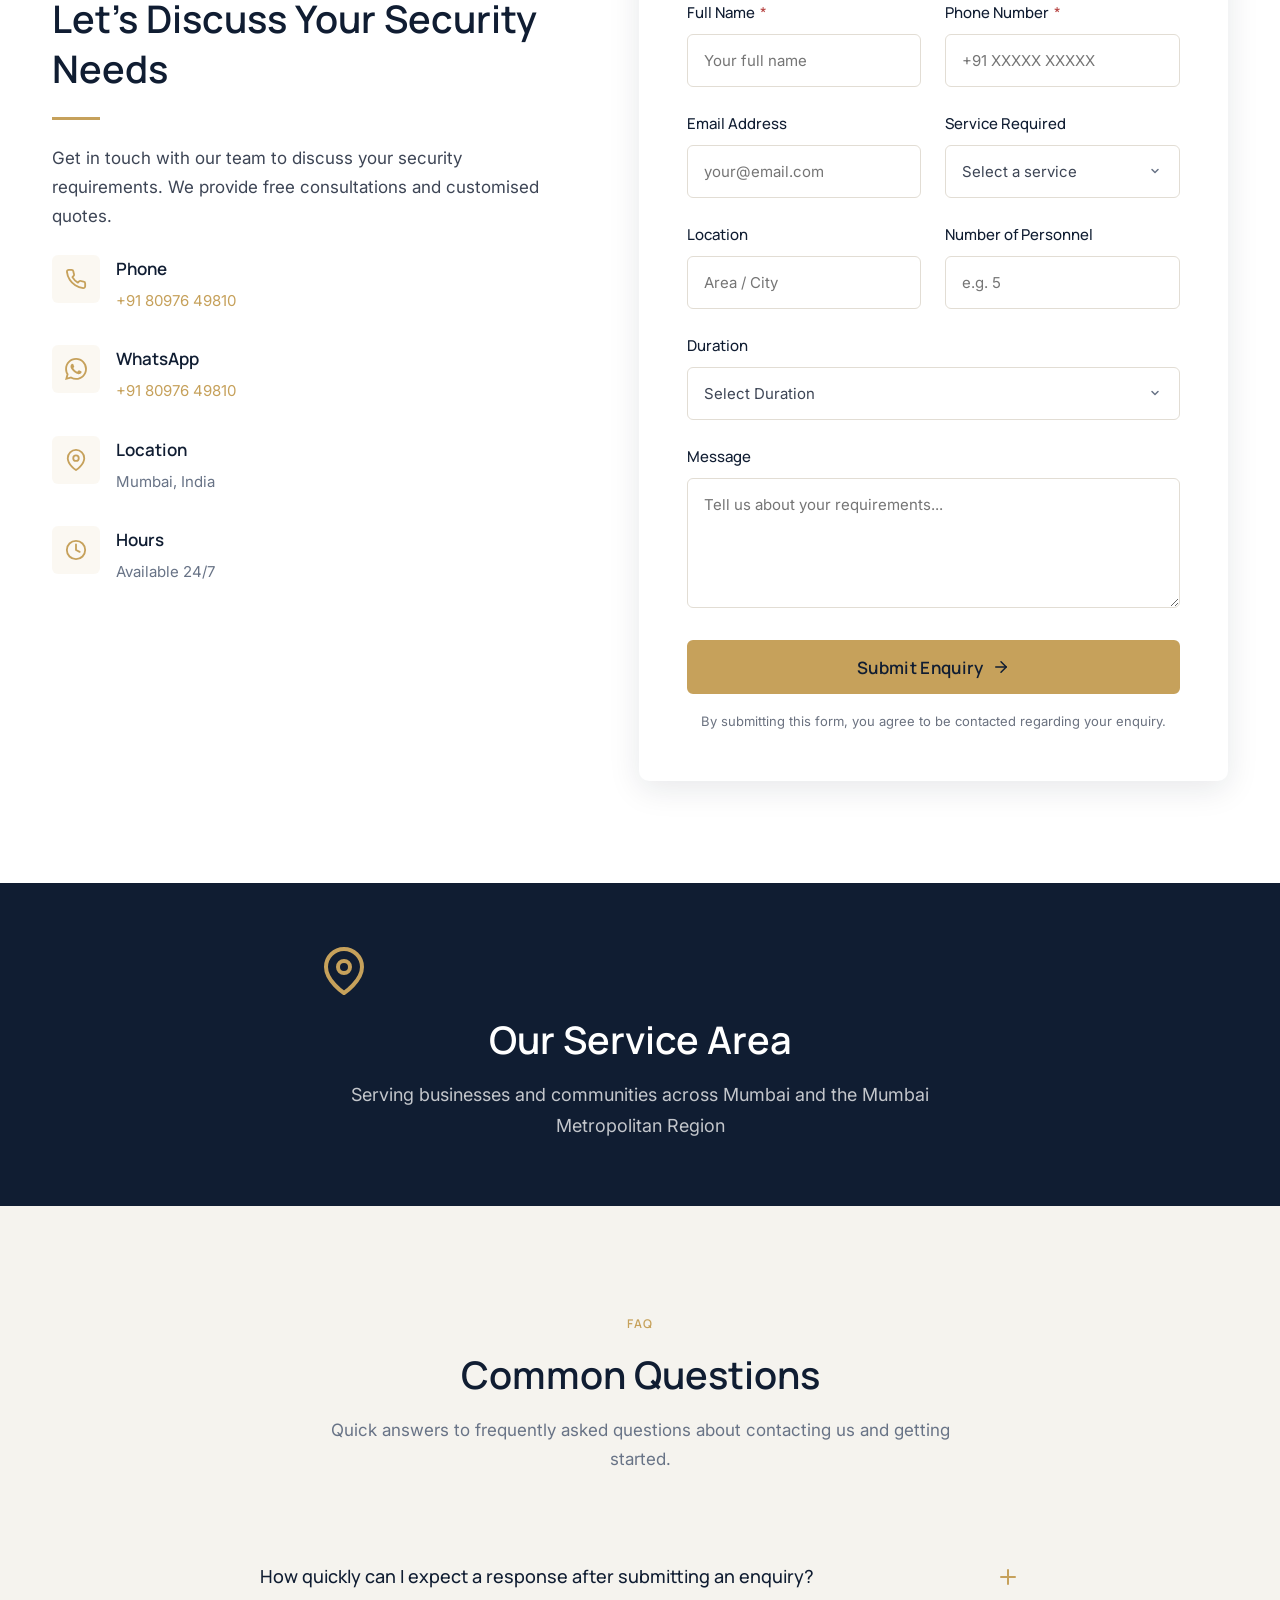
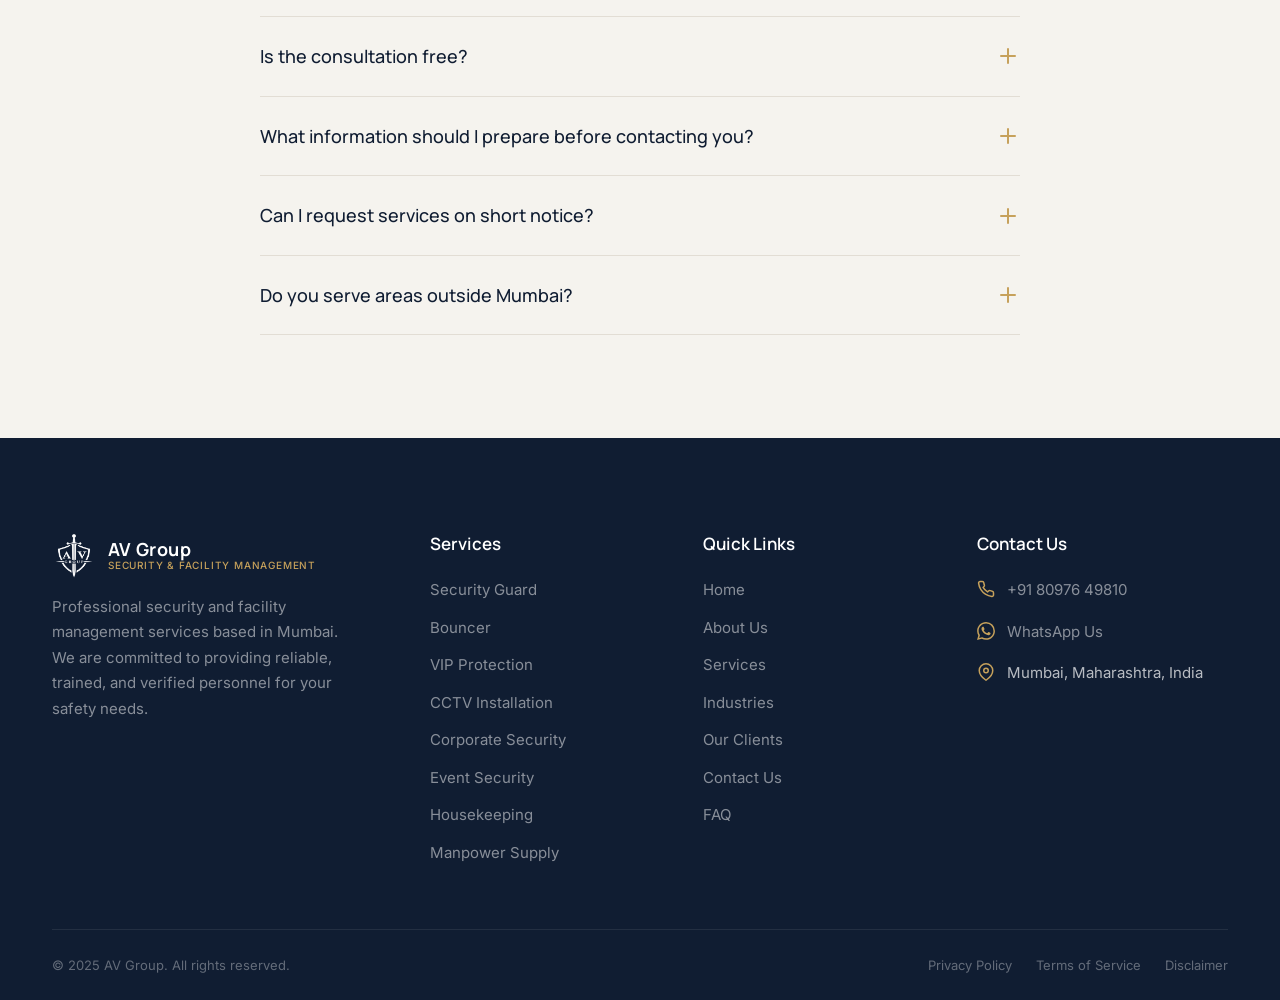
<file: contact.html>
<!DOCTYPE html>
<html lang="en">
<head>
  <meta charset="UTF-8">
  <meta name="viewport" content="width=device-width, initial-scale=1.0">
  <meta name="description" content="Contact AV Group Security &amp; Facility Management for professional security services in Mumbai. Get a free consultation and customised quote. Call +91 80976 49810.">
  <meta name="keywords" content="contact AV Group Security, security services Mumbai, get a quote, security consultation, security guard booking Mumbai">
  <meta name="author" content="AV Group Security">
  <meta name="robots" content="index, follow">
  <meta name="theme-color" content="#101D32">

  <!-- Open Graph -->
  <meta property="og:type" content="website">
  <meta property="og:title" content="Contact Us | AV Group Security &amp; Facility Management">
  <meta property="og:description" content="Get in touch with AV Group for professional security and facility management services in Mumbai. Free consultations and customised quotes.">
  <meta property="og:url" content="https://www.avgroupsecurity.com/contact.html">
  <meta property="og:site_name" content="AV Group Security">
  <meta property="og:locale" content="en_IN">

  <title>Contact Us | AV Group Security &amp; Facility Management</title>

  <!-- Canonical -->
  <link rel="canonical" href="https://www.avgroupsecurity.com/contact.html">

  <!-- Preconnect to external resources -->
  <link rel="preconnect" href="https://fonts.googleapis.com">
  <link rel="preconnect" href="https://fonts.gstatic.com" crossorigin>

  <!-- Google Fonts -->
  <link href="https://fonts.googleapis.com/css2?family=Inter:wght@400;500;600&family=Manrope:wght@500;600;700;800&display=swap" rel="stylesheet">

  <!-- Stylesheets -->
  <link rel="stylesheet" href="css/reset.css">
  <link rel="stylesheet" href="css/variables.css">
  <link rel="stylesheet" href="css/global.css">
  <link rel="stylesheet" href="css/components.css">
  <link rel="stylesheet" href="css/layout.css">
  <link rel="stylesheet" href="css/responsive.css">
</head>
<body>

  <!-- ============================================
       HEADER / NAVIGATION
       ============================================ -->
  <header class="header" id="header" role="banner">
    <div class="container">
      <div class="header__inner">

        <!-- Brand -->
        <a href="index.html" class="header__brand" aria-label="AV Group Security - Home">
          <img class="header__logo" src="assets/icons/Ornate Gold Sword Shield Logo.png" alt="AV Group Logo" width="44" height="44">
          <div class="header__brand-text">
            <span class="header__brand-name">AV Group</span>
            <span class="header__brand-tagline" data-i18n="brand.tagline">Security &amp; Facility Management</span>
          </div>
        </a>

        <!-- Desktop Navigation -->
        <nav class="header__nav" aria-label="Primary navigation">
          <a href="index.html" class="header__nav-link" data-i18n="nav.home">Home</a>
          <a href="about.html" class="header__nav-link" data-i18n="nav.about">About Us</a>
          <a href="services.html" class="header__nav-link" data-i18n="nav.services">Services</a>
          <a href="index.html#industries" class="header__nav-link" data-i18n="nav.industries">Industries</a>
          <a href="clients.html" class="header__nav-link" data-i18n="nav.clients">Our Clients</a>
          <a href="contact.html" class="header__nav-link is-active" data-i18n="nav.contact">Contact</a>
        </nav>

        <!-- Header Actions -->
        <div class="header__actions">
          <a href="https://wa.me/918097649810" class="header__whatsapp" aria-label="Contact us on WhatsApp" target="_blank" rel="noopener noreferrer">
            <svg viewBox="0 0 24 24" fill="currentColor" aria-hidden="true"><path d="M17.472 14.382c-.297-.149-1.758-.867-2.03-.967-.273-.099-.471-.148-.67.15-.197.297-.767.966-.94 1.164-.173.199-.347.223-.644.075-.297-.15-1.255-.463-2.39-1.475-.883-.788-1.48-1.761-1.653-2.059-.173-.297-.018-.458.13-.606.134-.133.298-.347.446-.52.149-.174.198-.298.298-.497.099-.198.05-.371-.025-.52-.075-.149-.669-1.612-.916-2.207-.242-.579-.487-.5-.669-.51-.173-.008-.371-.01-.57-.01-.198 0-.52.074-.792.372-.272.297-1.04 1.016-1.04 2.479 0 1.462 1.065 2.875 1.213 3.074.149.198 2.096 3.2 5.077 4.487.709.306 1.262.489 1.694.625.712.227 1.36.195 1.871.118.571-.085 1.758-.719 2.006-1.413.248-.694.248-1.289.173-1.413-.074-.124-.272-.198-.57-.347m-5.421 7.403h-.004a9.87 9.87 0 01-5.031-1.378l-.361-.214-3.741.982.998-3.648-.235-.374a9.86 9.86 0 01-1.51-5.26c.001-5.45 4.436-9.884 9.888-9.884 2.64 0 5.122 1.03 6.988 2.898a9.825 9.825 0 012.893 6.994c-.003 5.45-4.437 9.884-9.885 9.884m8.413-18.297A11.815 11.815 0 0012.05 0C5.495 0 .16 5.335.157 11.892c0 2.096.547 4.142 1.588 5.945L.057 24l6.305-1.654a11.882 11.882 0 005.683 1.448h.005c6.554 0 11.89-5.335 11.893-11.893a11.821 11.821 0 00-3.48-8.413z"/></svg>
          </a>
          <a href="#quoteForm" class="btn btn--primary btn--sm" data-i18n="nav.quote">Get a Quote</a>

          <!-- Language Toggle -->
          <button class="lang-toggle" aria-label="Switch language">
            <span class="lang-toggle__en is-active">EN</span>
            <span class="lang-toggle__hi">हिं</span>
          </button>

          <!-- Mobile Menu Toggle -->
          <button class="header__menu-toggle" id="menuToggle" aria-label="Toggle navigation menu" aria-expanded="false" aria-controls="mobileNav">
            <svg class="icon-open" viewBox="0 0 24 24" fill="none" stroke="currentColor" stroke-width="2" stroke-linecap="round" stroke-linejoin="round" aria-hidden="true"><line x1="3" y1="6" x2="21" y2="6"/><line x1="3" y1="12" x2="21" y2="12"/><line x1="3" y1="18" x2="21" y2="18"/></svg>
            <svg class="icon-close" viewBox="0 0 24 24" fill="none" stroke="currentColor" stroke-width="2" stroke-linecap="round" stroke-linejoin="round" aria-hidden="true"><line x1="18" y1="6" x2="6" y2="18"/><line x1="6" y1="6" x2="18" y2="18"/></svg>
          </button>
        </div>

      </div>
    </div>
  </header>

  <!-- Mobile Navigation Overlay -->
  <nav class="mobile-nav" id="mobileNav" aria-label="Mobile navigation" aria-hidden="true">
    <a href="index.html" class="mobile-nav__link" data-i18n="nav.home">Home</a>
    <a href="about.html" class="mobile-nav__link" data-i18n="nav.about">About Us</a>
    <a href="services.html" class="mobile-nav__link" data-i18n="nav.services">Services</a>
    <a href="index.html#industries" class="mobile-nav__link" data-i18n="nav.industries">Industries</a>
    <a href="clients.html" class="mobile-nav__link" data-i18n="nav.clients">Our Clients</a>
    <a href="contact.html" class="mobile-nav__link" data-i18n="nav.contact">Contact</a>
    <div class="mobile-nav__actions">
      <a href="https://wa.me/918097649810" class="btn btn--primary btn--lg" target="_blank" rel="noopener noreferrer">
        <svg viewBox="0 0 24 24" fill="currentColor" width="20" height="20" aria-hidden="true"><path d="M17.472 14.382c-.297-.149-1.758-.867-2.03-.967-.273-.099-.471-.148-.67.15-.197.297-.767.966-.94 1.164-.173.199-.347.223-.644.075-.297-.15-1.255-.463-2.39-1.475-.883-.788-1.48-1.761-1.653-2.059-.173-.297-.018-.458.13-.606.134-.133.298-.347.446-.52.149-.174.198-.298.298-.497.099-.198.05-.371-.025-.52-.075-.149-.669-1.612-.916-2.207-.242-.579-.487-.5-.669-.51-.173-.008-.371-.01-.57-.01-.198 0-.52.074-.792.372-.272.297-1.04 1.016-1.04 2.479 0 1.462 1.065 2.875 1.213 3.074.149.198 2.096 3.2 5.077 4.487.709.306 1.262.489 1.694.625.712.227 1.36.195 1.871.118.571-.085 1.758-.719 2.006-1.413.248-.694.248-1.289.173-1.413-.074-.124-.272-.198-.57-.347m-5.421 7.403h-.004a9.87 9.87 0 01-5.031-1.378l-.361-.214-3.741.982.998-3.648-.235-.374a9.86 9.86 0 01-1.51-5.26c.001-5.45 4.436-9.884 9.888-9.884 2.64 0 5.122 1.03 6.988 2.898a9.825 9.825 0 012.893 6.994c-.003 5.45-4.437 9.884-9.885 9.884m8.413-18.297A11.815 11.815 0 0012.05 0C5.495 0 .16 5.335.157 11.892c0 2.096.547 4.142 1.588 5.945L.057 24l6.305-1.654a11.882 11.882 0 005.683 1.448h.005c6.554 0 11.89-5.335 11.893-11.893a11.821 11.821 0 00-3.48-8.413z"/></svg>
        WhatsApp Us
      </a>
      <a href="#quoteForm" class="btn btn--outline-white btn--lg">Get a Quote</a>
    </div>
  </nav>


  <main>

    <!-- ============================================
         PAGE HERO BANNER
         ============================================ -->
    <section class="page-hero">
      <div class="container">
        <nav class="page-hero__breadcrumb" aria-label="Breadcrumb">
          <a href="index.html">Home</a>
          <svg viewBox="0 0 24 24" fill="none" stroke="currentColor" stroke-width="2" stroke-linecap="round" stroke-linejoin="round" aria-hidden="true"><polyline points="9 18 15 12 9 6"/></svg>
          <span>Contact</span>
        </nav>
        <h1 class="page-hero__title" data-i18n="contact.hero.title">Get in Touch</h1>
        <p class="page-hero__desc" data-i18n="contact.hero.desc">Reach out to our team for enquiries, consultations, or to request a customised security quote.</p>
      </div>
    </section>


    <!-- ============================================
         CONTACT SECTION
         ============================================ -->
    <section class="section reveal" id="contact">
      <div class="container">

        <div class="contact__grid">

          <!-- Contact Info Column -->
          <div class="contact__info">
            <span class="section-label" data-i18n="contact.label">Contact Us</span>
            <h2 class="heading-md" data-i18n="contact.heading">Let's Discuss Your Security Needs</h2>
            <hr class="divider">
            <p class="about__text" data-i18n="contact.desc">
              Get in touch with our team to discuss your security requirements.
              We provide free consultations and customised quotes.
            </p>

            <!-- Phone -->
            <div class="contact__info-item">
              <div class="contact__info-icon">
                <svg viewBox="0 0 24 24" fill="none" stroke="currentColor" stroke-width="2" stroke-linecap="round" stroke-linejoin="round" aria-hidden="true"><path d="M22 16.92v3a2 2 0 01-2.18 2 19.79 19.79 0 01-8.63-3.07 19.5 19.5 0 01-6-6 19.79 19.79 0 01-3.07-8.67A2 2 0 014.11 2h3a2 2 0 012 1.72 12.84 12.84 0 00.7 2.81 2 2 0 01-.45 2.11L8.09 9.91a16 16 0 006 6l1.27-1.27a2 2 0 012.11-.45 12.84 12.84 0 002.81.7A2 2 0 0122 16.92z"/></svg>
              </div>
              <div>
                <div class="contact__info-title" data-i18n="contact.phone">Phone</div>
                <div class="contact__info-text"><a href="tel:+918097649810">+91 80976 49810</a></div>
              </div>
            </div>

            <!-- WhatsApp -->
            <div class="contact__info-item">
              <div class="contact__info-icon">
                <svg viewBox="0 0 24 24" fill="currentColor" aria-hidden="true"><path d="M17.472 14.382c-.297-.149-1.758-.867-2.03-.967-.273-.099-.471-.148-.67.15-.197.297-.767.966-.94 1.164-.173.199-.347.223-.644.075-.297-.15-1.255-.463-2.39-1.475-.883-.788-1.48-1.761-1.653-2.059-.173-.297-.018-.458.13-.606.134-.133.298-.347.446-.52.149-.174.198-.298.298-.497.099-.198.05-.371-.025-.52-.075-.149-.669-1.612-.916-2.207-.242-.579-.487-.5-.669-.51-.173-.008-.371-.01-.57-.01-.198 0-.52.074-.792.372-.272.297-1.04 1.016-1.04 2.479 0 1.462 1.065 2.875 1.213 3.074.149.198 2.096 3.2 5.077 4.487.709.306 1.262.489 1.694.625.712.227 1.36.195 1.871.118.571-.085 1.758-.719 2.006-1.413.248-.694.248-1.289.173-1.413-.074-.124-.272-.198-.57-.347m-5.421 7.403h-.004a9.87 9.87 0 01-5.031-1.378l-.361-.214-3.741.982.998-3.648-.235-.374a9.86 9.86 0 01-1.51-5.26c.001-5.45 4.436-9.884 9.888-9.884 2.64 0 5.122 1.03 6.988 2.898a9.825 9.825 0 012.893 6.994c-.003 5.45-4.437 9.884-9.885 9.884m8.413-18.297A11.815 11.815 0 0012.05 0C5.495 0 .16 5.335.157 11.892c0 2.096.547 4.142 1.588 5.945L.057 24l6.305-1.654a11.882 11.882 0 005.683 1.448h.005c6.554 0 11.89-5.335 11.893-11.893a11.821 11.821 0 00-3.48-8.413z"/></svg>
              </div>
              <div>
                <div class="contact__info-title" data-i18n="contact.whatsapp">WhatsApp</div>
                <div class="contact__info-text"><a href="https://wa.me/918097649810" target="_blank" rel="noopener noreferrer">+91 80976 49810</a></div>
              </div>
            </div>

            <!-- Location -->
            <div class="contact__info-item">
              <div class="contact__info-icon">
                <svg viewBox="0 0 24 24" fill="none" stroke="currentColor" stroke-width="2" stroke-linecap="round" stroke-linejoin="round" aria-hidden="true"><path d="M21 10c0 7-9 13-9 13s-9-6-9-13a9 9 0 0118 0z"/><circle cx="12" cy="10" r="3"/></svg>
              </div>
              <div>
                <div class="contact__info-title" data-i18n="contact.location">Location</div>
                <div class="contact__info-text">Mumbai, India</div>
              </div>
            </div>

            <!-- Hours -->
            <div class="contact__info-item">
              <div class="contact__info-icon">
                <svg viewBox="0 0 24 24" fill="none" stroke="currentColor" stroke-width="2" stroke-linecap="round" stroke-linejoin="round" aria-hidden="true"><circle cx="12" cy="12" r="10"/><polyline points="12 6 12 12 16 14"/></svg>
              </div>
              <div>
                <div class="contact__info-title" data-i18n="contact.hours">Hours</div>
                <div class="contact__info-text">Available 24/7</div>
              </div>
            </div>
          </div>

          <!-- Contact Form Column -->
          <div class="contact__form-wrapper">
            <form id="quoteForm" novalidate>

              <div class="contact__form-row">
                <div class="form-group">
                  <label for="formName" class="form-label" data-i18n="form.name">Full Name <span class="required">*</span></label>
                  <input type="text" id="formName" name="name" class="form-input" placeholder="Your full name" required aria-required="true">
                  <span class="form-error">Please enter your name.</span>
                </div>
                <div class="form-group">
                  <label for="formPhone" class="form-label" data-i18n="form.phone">Phone Number <span class="required">*</span></label>
                  <input type="tel" id="formPhone" name="phone" class="form-input" placeholder="+91 XXXXX XXXXX" required aria-required="true">
                  <span class="form-error">Please enter a valid Indian mobile number (10 digits starting with 6-9).</span>
                </div>
              </div>

              <div class="contact__form-row">
                <div class="form-group">
                  <label for="formEmail" class="form-label" data-i18n="form.email">Email Address</label>
                  <input type="email" id="formEmail" name="email" class="form-input" placeholder="your@email.com">
                  <span class="form-error">Please enter a valid email address.</span>
                </div>
                <div class="form-group">
                  <label for="formService" class="form-label" data-i18n="form.service">Service Required</label>
                  <select id="formService" name="service" class="form-select">
                    <option value="">Select a service</option>
                    <option value="security-guard">Security Guard</option>
                    <option value="bouncer">Bouncer</option>
                    <option value="vip-protection">VIP Protection</option>
                    <option value="ex-serviceman">Ex-Serviceman</option>
                    <option value="cctv-installation">CCTV Installation</option>
                    <option value="corporate-security">Corporate Security</option>
                    <option value="event-security">Event Security</option>
                    <option value="housekeeping">Housekeeping</option>
                    <option value="manpower-supply">Manpower Supply</option>
                    <option value="gunman">Gunman</option>
                    <option value="industrial-security">Industrial Security</option>
                    <option value="risk-assessment">Risk Assessment</option>
                  </select>
                </div>
              </div>

              <div class="contact__form-row">
                <div class="form-group">
                  <label for="formLocation" class="form-label" data-i18n="form.location">Location</label>
                  <input type="text" id="formLocation" name="location" class="form-input" placeholder="Area / City">
                </div>
                <div class="form-group">
                  <label for="formPersonnel" class="form-label" data-i18n="form.personnel">Number of Personnel</label>
                  <input type="number" id="formPersonnel" name="personnel" class="form-input" placeholder="e.g. 5" min="1">
                </div>
              </div>

              <div class="form-group">
                <label for="formDuration" class="form-label" data-i18n="form.duration">Duration</label>
                <select id="formDuration" name="duration" class="form-select">
                  <option value="">Select Duration</option>
                  <option value="daily">Daily</option>
                  <option value="weekly">Weekly</option>
                  <option value="monthly">Monthly</option>
                  <option value="project-based">Project-Based</option>
                </select>
              </div>

              <div class="form-group">
                <label for="formMessage" class="form-label" data-i18n="form.message">Message</label>
                <textarea id="formMessage" name="message" class="form-textarea" placeholder="Tell us about your requirements..." rows="4"></textarea>
              </div>

              <button type="submit" class="btn btn--primary btn--lg" style="width:100%;">
                Submit Enquiry
                <svg viewBox="0 0 24 24" fill="none" stroke="currentColor" stroke-width="2" stroke-linecap="round" stroke-linejoin="round" aria-hidden="true"><line x1="5" y1="12" x2="19" y2="12"/><polyline points="12 5 19 12 12 19"/></svg>
              </button>

              <div class="form-success" id="formSuccess" role="alert" data-i18n="form.success">
                WhatsApp has been opened with your enquiry details. Please tap <strong>Send</strong> in WhatsApp to complete your submission. Our team will respond shortly!
              </div>

              <p style="font-size: 0.8125rem; color: var(--color-text-light, #6b7280); margin-top: 1rem; text-align: center;">
                By submitting this form, you agree to be contacted regarding your enquiry.
              </p>

            </form>
          </div>

        </div>

      </div>
    </section>


    <!-- ============================================
         MAP / SERVICE AREA SECTION
         ============================================ -->
    <section class="section section--navy reveal" style="padding-top: 4rem; padding-bottom: 4rem;">
      <div class="container">
        <div style="text-align: center; max-width: 640px; margin: 0 auto;">
          <div style="margin-bottom: 1.25rem;">
            <svg viewBox="0 0 24 24" fill="none" stroke="currentColor" stroke-width="2" stroke-linecap="round" stroke-linejoin="round" aria-hidden="true" style="width: 48px; height: 48px; color: var(--color-gold, #C6A15B);"><path d="M21 10c0 7-9 13-9 13s-9-6-9-13a9 9 0 0118 0z"/><circle cx="12" cy="10" r="3"/></svg>
          </div>
          <h2 class="heading-md" style="color: var(--color-white);">Our Service Area</h2>
          <p style="color: rgba(255,255,255,0.75); margin-top: 1rem; font-size: 1.125rem;">
            Serving businesses and communities across Mumbai and the Mumbai Metropolitan Region
          </p>
        </div>
      </div>
    </section>


    <!-- ============================================
         FAQ SECTION
         ============================================ -->
    <section class="section section--ivory reveal" id="faq">
      <div class="container">

        <div class="section-header section-header--center">
          <span class="section-label">FAQ</span>
          <h2 class="heading-md">Common Questions</h2>
          <p>Quick answers to frequently asked questions about contacting us and getting started.</p>
        </div>

        <div class="faq__inner">

          <!-- FAQ 1 -->
          <div class="accordion-item">
            <button class="accordion-trigger" aria-expanded="false">
              <span>How quickly can I expect a response after submitting an enquiry?</span>
              <svg class="accordion-trigger__icon" viewBox="0 0 24 24" fill="none" stroke="currentColor" stroke-width="2" stroke-linecap="round" stroke-linejoin="round" aria-hidden="true"><line x1="12" y1="5" x2="12" y2="19"/><line x1="5" y1="12" x2="19" y2="12"/></svg>
            </button>
            <div class="accordion-panel" role="region">
              <div class="accordion-panel__content">
                Our team typically responds within 2 to 4 hours during business hours. For urgent requirements, we recommend calling us directly at <a href="tel:+918097649810">+91 80976 49810</a> or messaging us on <a href="https://wa.me/918097649810" target="_blank" rel="noopener noreferrer">WhatsApp</a> for the fastest response.
              </div>
            </div>
          </div>

          <!-- FAQ 2 -->
          <div class="accordion-item">
            <button class="accordion-trigger" aria-expanded="false">
              <span>Is the consultation free?</span>
              <svg class="accordion-trigger__icon" viewBox="0 0 24 24" fill="none" stroke="currentColor" stroke-width="2" stroke-linecap="round" stroke-linejoin="round" aria-hidden="true"><line x1="12" y1="5" x2="12" y2="19"/><line x1="5" y1="12" x2="19" y2="12"/></svg>
            </button>
            <div class="accordion-panel" role="region">
              <div class="accordion-panel__content">
                Yes, all initial consultations are completely free. We discuss your requirements, assess your needs, and provide a customised quotation at no charge. There is no obligation to proceed after receiving a quote.
              </div>
            </div>
          </div>

          <!-- FAQ 3 -->
          <div class="accordion-item">
            <button class="accordion-trigger" aria-expanded="false">
              <span>What information should I prepare before contacting you?</span>
              <svg class="accordion-trigger__icon" viewBox="0 0 24 24" fill="none" stroke="currentColor" stroke-width="2" stroke-linecap="round" stroke-linejoin="round" aria-hidden="true"><line x1="12" y1="5" x2="12" y2="19"/><line x1="5" y1="12" x2="19" y2="12"/></svg>
            </button>
            <div class="accordion-panel" role="region">
              <div class="accordion-panel__content">
                To help us provide an accurate quote, it is helpful to know: the type of service you need, the location of deployment, the number of personnel required, the duration (daily, weekly, monthly, or project-based), and any special requirements. However, even if you are unsure about some details, feel free to reach out and our team will guide you.
              </div>
            </div>
          </div>

          <!-- FAQ 4 -->
          <div class="accordion-item">
            <button class="accordion-trigger" aria-expanded="false">
              <span>Can I request services on short notice?</span>
              <svg class="accordion-trigger__icon" viewBox="0 0 24 24" fill="none" stroke="currentColor" stroke-width="2" stroke-linecap="round" stroke-linejoin="round" aria-hidden="true"><line x1="12" y1="5" x2="12" y2="19"/><line x1="5" y1="12" x2="19" y2="12"/></svg>
            </button>
            <div class="accordion-panel" role="region">
              <div class="accordion-panel__content">
                Yes, we maintain a ready pool of trained personnel and can often accommodate urgent requirements. While we recommend booking in advance for the best arrangements, our team is equipped to handle rapid deployments when needed. Contact us directly by phone for time-sensitive requests.
              </div>
            </div>
          </div>

          <!-- FAQ 5 -->
          <div class="accordion-item">
            <button class="accordion-trigger" aria-expanded="false">
              <span>Do you serve areas outside Mumbai?</span>
              <svg class="accordion-trigger__icon" viewBox="0 0 24 24" fill="none" stroke="currentColor" stroke-width="2" stroke-linecap="round" stroke-linejoin="round" aria-hidden="true"><line x1="12" y1="5" x2="12" y2="19"/><line x1="5" y1="12" x2="19" y2="12"/></svg>
            </button>
            <div class="accordion-panel" role="region">
              <div class="accordion-panel__content">
                Our primary service area covers Mumbai and the Mumbai Metropolitan Region including Thane, Navi Mumbai, and surrounding areas. For requirements outside this region, please contact us to discuss availability and arrangements on a case-by-case basis.
              </div>
            </div>
          </div>

        </div>

      </div>
    </section>

  </main>


  <!-- ============================================
       FOOTER
       ============================================ -->
  <footer class="footer" role="contentinfo">
    <div class="container">

      <div class="footer__grid">

        <!-- Column 1: Brand -->
        <div>
          <a href="index.html" class="header__brand" aria-label="AV Group Security - Home">
            <img class="header__logo" src="assets/icons/White AV Group Crest Logo.png" alt="AV Group Logo" width="44" height="44">
            <div class="header__brand-text">
              <span class="header__brand-name" style="color: var(--color-white);">AV Group</span>
              <span class="header__brand-tagline" data-i18n="brand.tagline">Security &amp; Facility Management</span>
            </div>
          </a>
          <p class="footer__brand-desc" data-i18n="footer.desc">
            Professional security and facility management services based in Mumbai.
            We are committed to providing reliable, trained, and verified personnel for your safety needs.
          </p>
        </div>

        <!-- Column 2: Services -->
        <div>
          <h4 class="footer__heading" data-i18n="footer.services">Services</h4>
          <nav class="footer__links" aria-label="Footer services links">
            <a href="services.html" class="footer__link">Security Guard</a>
            <a href="services.html" class="footer__link">Bouncer</a>
            <a href="services.html" class="footer__link">VIP Protection</a>
            <a href="services.html" class="footer__link">CCTV Installation</a>
            <a href="services.html" class="footer__link">Corporate Security</a>
            <a href="services.html" class="footer__link">Event Security</a>
            <a href="services.html" class="footer__link">Housekeeping</a>
            <a href="services.html" class="footer__link">Manpower Supply</a>
          </nav>
        </div>

        <!-- Column 3: Quick Links -->
        <div>
          <h4 class="footer__heading" data-i18n="footer.quicklinks">Quick Links</h4>
          <nav class="footer__links" aria-label="Footer quick links">
            <a href="index.html" class="footer__link">Home</a>
            <a href="about.html" class="footer__link">About Us</a>
            <a href="services.html" class="footer__link">Services</a>
            <a href="index.html#industries" class="footer__link">Industries</a>
            <a href="clients.html" class="footer__link">Our Clients</a>
            <a href="contact.html" class="footer__link">Contact Us</a>
            <a href="index.html#faq" class="footer__link">FAQ</a>
          </nav>
        </div>

        <!-- Column 4: Contact -->
        <div>
          <h4 class="footer__heading" data-i18n="footer.contactus">Contact Us</h4>
          <div class="footer__contact-item">
            <svg viewBox="0 0 24 24" fill="none" stroke="currentColor" stroke-width="2" stroke-linecap="round" stroke-linejoin="round" aria-hidden="true"><path d="M22 16.92v3a2 2 0 01-2.18 2 19.79 19.79 0 01-8.63-3.07 19.5 19.5 0 01-6-6 19.79 19.79 0 01-3.07-8.67A2 2 0 014.11 2h3a2 2 0 012 1.72 12.84 12.84 0 00.7 2.81 2 2 0 01-.45 2.11L8.09 9.91a16 16 0 006 6l1.27-1.27a2 2 0 012.11-.45 12.84 12.84 0 002.81.7A2 2 0 0122 16.92z"/></svg>
            <a href="tel:+918097649810">+91 80976 49810</a>
          </div>
          <div class="footer__contact-item">
            <svg viewBox="0 0 24 24" fill="currentColor" aria-hidden="true"><path d="M17.472 14.382c-.297-.149-1.758-.867-2.03-.967-.273-.099-.471-.148-.67.15-.197.297-.767.966-.94 1.164-.173.199-.347.223-.644.075-.297-.15-1.255-.463-2.39-1.475-.883-.788-1.48-1.761-1.653-2.059-.173-.297-.018-.458.13-.606.134-.133.298-.347.446-.52.149-.174.198-.298.298-.497.099-.198.05-.371-.025-.52-.075-.149-.669-1.612-.916-2.207-.242-.579-.487-.5-.669-.51-.173-.008-.371-.01-.57-.01-.198 0-.52.074-.792.372-.272.297-1.04 1.016-1.04 2.479 0 1.462 1.065 2.875 1.213 3.074.149.198 2.096 3.2 5.077 4.487.709.306 1.262.489 1.694.625.712.227 1.36.195 1.871.118.571-.085 1.758-.719 2.006-1.413.248-.694.248-1.289.173-1.413-.074-.124-.272-.198-.57-.347m-5.421 7.403h-.004a9.87 9.87 0 01-5.031-1.378l-.361-.214-3.741.982.998-3.648-.235-.374a9.86 9.86 0 01-1.51-5.26c.001-5.45 4.436-9.884 9.888-9.884 2.64 0 5.122 1.03 6.988 2.898a9.825 9.825 0 012.893 6.994c-.003 5.45-4.437 9.884-9.885 9.884m8.413-18.297A11.815 11.815 0 0012.05 0C5.495 0 .16 5.335.157 11.892c0 2.096.547 4.142 1.588 5.945L.057 24l6.305-1.654a11.882 11.882 0 005.683 1.448h.005c6.554 0 11.89-5.335 11.893-11.893a11.821 11.821 0 00-3.48-8.413z"/></svg>
            <a href="https://wa.me/918097649810" target="_blank" rel="noopener noreferrer">WhatsApp Us</a>
          </div>
          <div class="footer__contact-item">
            <svg viewBox="0 0 24 24" fill="none" stroke="currentColor" stroke-width="2" stroke-linecap="round" stroke-linejoin="round" aria-hidden="true"><path d="M21 10c0 7-9 13-9 13s-9-6-9-13a9 9 0 0118 0z"/><circle cx="12" cy="10" r="3"/></svg>
            <span>Mumbai, Maharashtra, India</span>
          </div>
        </div>

      </div>

      <!-- Footer Bottom -->
      <div class="footer__bottom">
        <p class="footer__copyright" data-i18n="footer.copyright">&copy; 2025 AV Group. All rights reserved.</p>
        <div class="footer__legal">
          <a href="#" data-i18n="footer.privacy">Privacy Policy</a>
          <a href="#" data-i18n="footer.terms">Terms of Service</a>
          <a href="#" data-i18n="footer.disclaimer">Disclaimer</a>
        </div>
      </div>

    </div>
  </footer>


  <!-- ============================================
       FLOATING ELEMENTS
       ============================================ -->

  <!-- WhatsApp FAB -->
  <a href="https://wa.me/918097649810" class="whatsapp-fab" target="_blank" rel="noopener noreferrer" aria-label="Chat with us on WhatsApp">
    <svg viewBox="0 0 24 24" fill="currentColor" aria-hidden="true"><path d="M17.472 14.382c-.297-.149-1.758-.867-2.03-.967-.273-.099-.471-.148-.67.15-.197.297-.767.966-.94 1.164-.173.199-.347.223-.644.075-.297-.15-1.255-.463-2.39-1.475-.883-.788-1.48-1.761-1.653-2.059-.173-.297-.018-.458.13-.606.134-.133.298-.347.446-.52.149-.174.198-.298.298-.497.099-.198.05-.371-.025-.52-.075-.149-.669-1.612-.916-2.207-.242-.579-.487-.5-.669-.51-.173-.008-.371-.01-.57-.01-.198 0-.52.074-.792.372-.272.297-1.04 1.016-1.04 2.479 0 1.462 1.065 2.875 1.213 3.074.149.198 2.096 3.2 5.077 4.487.709.306 1.262.489 1.694.625.712.227 1.36.195 1.871.118.571-.085 1.758-.719 2.006-1.413.248-.694.248-1.289.173-1.413-.074-.124-.272-.198-.57-.347m-5.421 7.403h-.004a9.87 9.87 0 01-5.031-1.378l-.361-.214-3.741.982.998-3.648-.235-.374a9.86 9.86 0 01-1.51-5.26c.001-5.45 4.436-9.884 9.888-9.884 2.64 0 5.122 1.03 6.988 2.898a9.825 9.825 0 012.893 6.994c-.003 5.45-4.437 9.884-9.885 9.884m8.413-18.297A11.815 11.815 0 0012.05 0C5.495 0 .16 5.335.157 11.892c0 2.096.547 4.142 1.588 5.945L.057 24l6.305-1.654a11.882 11.882 0 005.683 1.448h.005c6.554 0 11.89-5.335 11.893-11.893a11.821 11.821 0 00-3.48-8.413z"/></svg>
  </a>

  <!-- Back to Top -->
  <button class="back-to-top" id="backToTop" aria-label="Back to top">
    <svg viewBox="0 0 24 24" fill="none" stroke="currentColor" stroke-width="2" stroke-linecap="round" stroke-linejoin="round" aria-hidden="true"><polyline points="18 15 12 9 6 15"/></svg>
  </button>


  <!-- ============================================
       SCRIPTS
       ============================================ -->
  <script src="js/navigation.js" defer></script>
  <script src="js/animations.js" defer></script>
  <script src="js/forms.js" defer></script>
  <script src="js/language.js" defer></script>
  <script src="js/main.js" defer></script>

  <!-- Inline Fallback: Core Interactivity -->
  <script>
    // Header scroll effect
    (function() {
      var header = document.getElementById('header');
      if (!header) return;
      var onScroll = function() {
        if (window.scrollY > 60) {
          header.classList.add('is-scrolled');
        } else {
          header.classList.remove('is-scrolled');
        }
      };
      window.addEventListener('scroll', onScroll, { passive: true });
      onScroll();
    })();

    // Mobile menu toggle
    (function() {
      var toggle = document.getElementById('menuToggle');
      var nav = document.getElementById('mobileNav');
      if (!toggle || !nav) return;
      toggle.addEventListener('click', function() {
        var isOpen = nav.classList.toggle('is-open');
        toggle.classList.toggle('is-active');
        toggle.setAttribute('aria-expanded', isOpen);
        nav.setAttribute('aria-hidden', !isOpen);
        document.body.style.overflow = isOpen ? 'hidden' : '';
      });
      var links = nav.querySelectorAll('.mobile-nav__link');
      links.forEach(function(link) {
        link.addEventListener('click', function() {
          nav.classList.remove('is-open');
          toggle.classList.remove('is-active');
          toggle.setAttribute('aria-expanded', 'false');
          nav.setAttribute('aria-hidden', 'true');
          document.body.style.overflow = '';
        });
      });
    })();

    // Scroll reveal (IntersectionObserver)
    (function() {
      var reveals = document.querySelectorAll('.reveal');
      if (!reveals.length || !('IntersectionObserver' in window)) {
        reveals.forEach(function(el) { el.classList.add('is-visible'); });
        return;
      }
      var observer = new IntersectionObserver(function(entries) {
        entries.forEach(function(entry) {
          if (entry.isIntersecting) {
            entry.target.classList.add('is-visible');
            observer.unobserve(entry.target);
          }
        });
      }, { threshold: 0.1, rootMargin: '0px 0px -40px 0px' });
      reveals.forEach(function(el) { observer.observe(el); });
    })();

    // Back to top button
    (function() {
      var btn = document.getElementById('backToTop');
      if (!btn) return;
      window.addEventListener('scroll', function() {
        if (window.scrollY > 600) {
          btn.classList.add('is-visible');
        } else {
          btn.classList.remove('is-visible');
        }
      }, { passive: true });
      btn.addEventListener('click', function() {
        window.scrollTo({ top: 0, behavior: 'smooth' });
      });
    })();

    // Accordion
    (function() {
      var triggers = document.querySelectorAll('.accordion-trigger');
      triggers.forEach(function(trigger) {
        trigger.addEventListener('click', function() {
          var item = this.closest('.accordion-item');
          var panel = item.querySelector('.accordion-panel');
          var isOpen = item.classList.contains('is-open');

          document.querySelectorAll('.accordion-item.is-open').forEach(function(openItem) {
            if (openItem !== item) {
              openItem.classList.remove('is-open');
              openItem.querySelector('.accordion-trigger').setAttribute('aria-expanded', 'false');
              openItem.querySelector('.accordion-panel').style.maxHeight = null;
            }
          });

          if (isOpen) {
            item.classList.remove('is-open');
            this.setAttribute('aria-expanded', 'false');
            panel.style.maxHeight = null;
          } else {
            item.classList.add('is-open');
            this.setAttribute('aria-expanded', 'true');
            panel.style.maxHeight = panel.scrollHeight + 'px';
          }
        });
      });
    })();

    // Form validation and submission
    (function() {
      var form = document.getElementById('quoteForm');
      var success = document.getElementById('formSuccess');
      if (!form || !success) return;

      // Validation helpers
      function isValidPhone(phone) {
        // Indian mobile: 10 digits starting with 6-9, optionally prefixed with +91 or 0
        var cleaned = phone.replace(/[\s\-\(\)\+]/g, '');
        // Remove country code prefix if present
        if (cleaned.indexOf('91') === 0 && cleaned.length === 12) {
          cleaned = cleaned.substring(2);
        }
        if (cleaned.indexOf('0') === 0 && cleaned.length === 11) {
          cleaned = cleaned.substring(1);
        }
        return /^[6-9]\d{9}$/.test(cleaned);
      }

      function isValidEmail(email) {
        return /^[^\s@]+@[^\s@]+\.[^\s@]+$/.test(email);
      }

      function showError(input, message) {
        var group = input.closest('.form-group');
        if (group) {
          group.classList.add('has-error');
          input.classList.add('is-error');
          if (message) {
            var errorEl = group.querySelector('.form-error');
            if (errorEl) errorEl.textContent = message;
          }
        }
      }

      function clearError(input) {
        var group = input.closest('.form-group');
        if (group) {
          group.classList.remove('has-error');
          input.classList.remove('is-error');
        }
      }

      form.addEventListener('submit', function(e) {
        e.preventDefault();
        var valid = true;

        // Validate name (required)
        var nameInput = document.getElementById('formName');
        if (!nameInput.value.trim()) {
          showError(nameInput, 'Please enter your name.');
          valid = false;
        } else {
          clearError(nameInput);
        }

        // Validate phone (required + format)
        var phoneInput = document.getElementById('formPhone');
        if (!phoneInput.value.trim()) {
          showError(phoneInput, 'Please enter your phone number.');
          valid = false;
        } else if (!isValidPhone(phoneInput.value)) {
          showError(phoneInput, 'Please enter a valid Indian mobile number (10 digits starting with 6-9).');
          valid = false;
        } else {
          clearError(phoneInput);
        }

        // Validate email (optional, but must be valid if provided)
        var emailInput = document.getElementById('formEmail');
        if (emailInput.value.trim() && !isValidEmail(emailInput.value)) {
          showError(emailInput, 'Please enter a valid email address.');
          valid = false;
        } else {
          clearError(emailInput);
        }

        if (valid) {
          var n = (form.querySelector('[name="name"]') || {}).value || '';
          var p = (form.querySelector('[name="phone"]') || {}).value || '';
          var em = (form.querySelector('[name="email"]') || {}).value || '';
          var svc = form.querySelector('[name="service"]');
          var svcText = svc && svc.options ? svc.options[svc.selectedIndex].text : '';
          var loc = (form.querySelector('[name="location"]') || {}).value || '';
          var pers = (form.querySelector('[name="personnel"]') || {}).value || '';
          var dur = form.querySelector('[name="duration"]');
          var durText = dur && dur.options ? dur.options[dur.selectedIndex].text : '';
          var msg = (form.querySelector('[name="message"]') || {}).value || '';
          var wa = '*New Enquiry from AV Group Website*\n\n';
          wa += '*Name:* ' + n + '\n*Phone:* ' + p + '\n';
          if (em) wa += '*Email:* ' + em + '\n';
          if (svcText && svcText !== 'Select a service') wa += '*Service:* ' + svcText + '\n';
          if (loc) wa += '*Location:* ' + loc + '\n';
          if (pers) wa += '*Personnel:* ' + pers + '\n';
          if (durText && durText !== 'Select duration') wa += '*Duration:* ' + durText + '\n';
          if (msg) wa += '\n*Message:*\n' + msg + '\n';
          window.open('https://wa.me/918097649810?text=' + encodeURIComponent(wa), '_blank');
          form.style.display = 'none';
          success.classList.add('is-visible');
          form.reset();
        }
      });

      // Clear errors on input
      form.querySelectorAll('.form-input, .form-select, .form-textarea').forEach(function(input) {
        input.addEventListener('input', function() {
          clearError(this);
        });
      });
    })();

    // Language toggle
    (function() {
      if (typeof Language !== 'undefined' && Language.init) {
        Language.init();
      }
    })();
  </script>

</body>
</html>
</file>
<file: css/variables.css>
/* ============================================
   AV GROUP – Design Tokens & CSS Variables
   ============================================ */

:root {
  /* ── Colour System ── */
  --color-navy-primary: #101D32;
  --color-navy-secondary: #253750;
  --color-navy-light: #1a2d4a;
  --color-gold: #C6A15B;
  --color-gold-light: #d4b577;
  --color-gold-dark: #a8873d;
  --color-ivory: #F5F3EE;
  --color-white: #FFFFFF;
  --color-slate: #687386;
  --color-slate-light: #8a95a5;
  --color-beige: #E9E3D8;
  --color-success: #2F765A;
  --color-alert: #B94A48;
  --color-text-dark: #1a1a2e;
  --color-text-body: #3d4555;
  --color-text-muted: #687386;
  --color-border: #e2ddd4;
  --color-border-light: #f0ece5;

  /* ── Typography ── */
  --font-heading: 'Manrope', sans-serif;
  --font-body: 'Inter', sans-serif;

  --fw-regular: 400;
  --fw-medium: 500;
  --fw-semibold: 600;
  --fw-bold: 700;
  --fw-extrabold: 800;

  --fs-hero-desktop: clamp(3.25rem, 5vw, 4.5rem);
  --fs-hero-mobile: clamp(2.25rem, 8vw, 2.625rem);
  --fs-h1: clamp(2.25rem, 4vw, 2.875rem);
  --fs-h2: clamp(1.75rem, 3vw, 2.375rem);
  --fs-h3: clamp(1.25rem, 2vw, 1.5rem);
  --fs-h4: 1.125rem;
  --fs-body: 1.0625rem;
  --fs-body-sm: 0.9375rem;
  --fs-caption: 0.8125rem;
  --fs-label: 0.75rem;

  --lh-heading: 1.15;
  --lh-body: 1.7;
  --lh-tight: 1.3;

  --ls-heading: -0.02em;
  --ls-label: 0.08em;

  /* ── Spacing Scale ── */
  --space-2xs: 0.25rem;
  --space-xs: 0.5rem;
  --space-sm: 0.75rem;
  --space-md: 1rem;
  --space-lg: 1.5rem;
  --space-xl: 2rem;
  --space-2xl: 3rem;
  --space-3xl: 4rem;
  --space-4xl: 6rem;
  --space-5xl: 8rem;

  --section-padding: clamp(4rem, 8vw, 7rem);
  --container-max: 1240px;
  --container-narrow: 800px;
  --container-padding: clamp(1.25rem, 4vw, 2rem);

  /* ── Borders & Radius ── */
  --radius-sm: 4px;
  --radius-md: 6px;
  --radius-lg: 10px;
  --radius-xl: 16px;

  /* ── Shadows ── */
  --shadow-sm: 0 1px 3px rgba(16, 29, 50, 0.06);
  --shadow-md: 0 4px 16px rgba(16, 29, 50, 0.08);
  --shadow-lg: 0 8px 32px rgba(16, 29, 50, 0.1);
  --shadow-xl: 0 16px 48px rgba(16, 29, 50, 0.12);
  --shadow-card: 0 2px 12px rgba(16, 29, 50, 0.06);
  --shadow-card-hover: 0 8px 30px rgba(16, 29, 50, 0.12);

  /* ── Transitions ── */
  --transition-fast: 200ms ease;
  --transition-base: 300ms ease;
  --transition-slow: 500ms ease;
  --ease-out-expo: cubic-bezier(0.16, 1, 0.3, 1);

  /* ── Z-Index Scale ── */
  --z-base: 1;
  --z-dropdown: 100;
  --z-sticky: 200;
  --z-overlay: 300;
  --z-modal: 400;
  --z-toast: 500;
  --z-fab: 600;
}
</file>
<file: css/global.css>
/* ============================================
   AV GROUP – Global Styles
   ============================================ */

body {
  font-family: var(--font-body);
  font-size: var(--fs-body);
  font-weight: var(--fw-regular);
  color: var(--color-text-body);
  background-color: var(--color-white);
  line-height: var(--lh-body);
}

/* ── Container ── */
.container {
  width: 100%;
  max-width: var(--container-max);
  margin: 0 auto;
  padding-left: var(--container-padding);
  padding-right: var(--container-padding);
}

.container--narrow {
  max-width: var(--container-narrow);
}

/* ── Section ── */
.section {
  padding-top: var(--section-padding);
  padding-bottom: var(--section-padding);
}

.section--navy {
  background-color: var(--color-navy-primary);
  color: var(--color-white);
}

.section--ivory {
  background-color: var(--color-ivory);
}

.section--beige {
  background-color: var(--color-beige);
}

/* ── Typography ── */
.heading-xl {
  font-family: var(--font-heading);
  font-size: var(--fs-hero-desktop);
  font-weight: var(--fw-extrabold);
  line-height: var(--lh-heading);
  letter-spacing: var(--ls-heading);
  color: var(--color-navy-primary);
}

.heading-lg {
  font-family: var(--font-heading);
  font-size: var(--fs-h1);
  font-weight: var(--fw-bold);
  line-height: var(--lh-heading);
  letter-spacing: var(--ls-heading);
  color: var(--color-navy-primary);
}

.heading-md {
  font-family: var(--font-heading);
  font-size: var(--fs-h2);
  font-weight: var(--fw-semibold);
  line-height: var(--lh-tight);
  color: var(--color-navy-primary);
}

.heading-sm {
  font-family: var(--font-heading);
  font-size: var(--fs-h3);
  font-weight: var(--fw-semibold);
  line-height: var(--lh-tight);
  color: var(--color-navy-primary);
}

.text-gold { color: var(--color-gold); }
.text-white { color: var(--color-white); }
.text-navy { color: var(--color-navy-primary); }
.text-slate { color: var(--color-slate); }
.text-muted { color: var(--color-text-muted); }

.section-label {
  display: inline-block;
  font-family: var(--font-heading);
  font-size: var(--fs-label);
  font-weight: var(--fw-semibold);
  letter-spacing: var(--ls-label);
  text-transform: uppercase;
  color: var(--color-gold);
  margin-bottom: var(--space-md);
}

.section-label--light {
  color: var(--color-gold-light);
}

.section-header {
  max-width: 640px;
  margin-bottom: var(--space-3xl);
}

.section-header--center {
  text-align: center;
  margin-left: auto;
  margin-right: auto;
}

.section-header p {
  margin-top: var(--space-md);
  color: var(--color-text-muted);
  font-size: var(--fs-body);
  line-height: var(--lh-body);
}

.section--navy .section-header p {
  color: var(--color-slate-light);
}

.section--navy .heading-lg,
.section--navy .heading-md {
  color: var(--color-white);
}

/* ── Links ── */
.link {
  color: var(--color-gold);
  font-weight: var(--fw-medium);
  transition: color var(--transition-fast);
  position: relative;
}

.link:hover {
  color: var(--color-gold-dark);
}

.link--arrow::after {
  content: ' →';
  transition: transform var(--transition-fast);
  display: inline-block;
}

.link--arrow:hover::after {
  transform: translateX(4px);
}

/* ── Divider ── */
.divider {
  width: 48px;
  height: 3px;
  background-color: var(--color-gold);
  border: none;
  margin: var(--space-lg) 0;
}

.divider--center {
  margin-left: auto;
  margin-right: auto;
}

/* ── Visually Hidden (a11y) ── */
.sr-only {
  position: absolute;
  width: 1px;
  height: 1px;
  padding: 0;
  margin: -1px;
  overflow: hidden;
  clip: rect(0, 0, 0, 0);
  white-space: nowrap;
  border-width: 0;
}

/* ── Scroll Reveal ── */
.reveal {
  opacity: 0;
  transform: translateY(24px);
  transition: opacity 0.6s var(--ease-out-expo), transform 0.6s var(--ease-out-expo);
}

.reveal.is-visible {
  opacity: 1;
  transform: translateY(0);
}

.reveal-delay-1 { transition-delay: 0.1s; }
.reveal-delay-2 { transition-delay: 0.2s; }
.reveal-delay-3 { transition-delay: 0.3s; }
.reveal-delay-4 { transition-delay: 0.4s; }
</file>
<file: css/components.css>
/* ============================================
   AV GROUP – Component Styles
   ============================================ */

/* ── Language Toggle ── */
.lang-toggle {
  display: inline-flex;
  align-items: center;
  border-radius: 100px;
  overflow: hidden;
  border: 1.5px solid rgba(255, 255, 255, 0.25);
  cursor: pointer;
  background: none;
  padding: 0;
  font-family: var(--font-heading);
  transition: border-color var(--transition-fast);
}

.header.is-scrolled .lang-toggle {
  border-color: var(--color-border);
}

.lang-toggle__en,
.lang-toggle__hi {
  padding: 0.3rem 0.6rem;
  font-size: 0.75rem;
  font-weight: var(--fw-semibold);
  line-height: 1;
  transition: all var(--transition-fast);
  color: rgba(255, 255, 255, 0.5);
  letter-spacing: 0.02em;
}

.header.is-scrolled .lang-toggle__en,
.header.is-scrolled .lang-toggle__hi {
  color: var(--color-text-muted);
}

.lang-toggle__en.is-active,
.lang-toggle__hi.is-active {
  background-color: var(--color-gold);
  color: var(--color-navy-primary);
}

.header.is-scrolled .lang-toggle__en.is-active,
.header.is-scrolled .lang-toggle__hi.is-active {
  background-color: var(--color-gold);
  color: var(--color-navy-primary);
}

/* ── Buttons ── */
.btn {
  display: inline-flex;
  align-items: center;
  justify-content: center;
  gap: var(--space-xs);
  font-family: var(--font-heading);
  font-size: var(--fs-body-sm);
  font-weight: var(--fw-semibold);
  letter-spacing: 0.02em;
  padding: 0.875rem 2rem;
  border-radius: var(--radius-md);
  transition: all var(--transition-base);
  white-space: nowrap;
  line-height: 1;
  border: 2px solid transparent;
}

.btn--primary {
  background-color: var(--color-gold);
  color: var(--color-navy-primary);
  border-color: var(--color-gold);
}

.btn--primary:hover {
  background-color: var(--color-gold-dark);
  border-color: var(--color-gold-dark);
  transform: translateY(-1px);
  box-shadow: 0 4px 16px rgba(198, 161, 91, 0.3);
}

.btn--secondary {
  background-color: transparent;
  color: var(--color-navy-primary);
  border-color: var(--color-navy-primary);
}

.btn--secondary:hover {
  background-color: var(--color-navy-primary);
  color: var(--color-white);
  transform: translateY(-1px);
}

.btn--outline-white {
  background-color: transparent;
  color: var(--color-white);
  border-color: rgba(255, 255, 255, 0.4);
}

.btn--outline-white:hover {
  background-color: var(--color-white);
  color: var(--color-navy-primary);
  border-color: var(--color-white);
  transform: translateY(-1px);
}

.btn--navy {
  background-color: var(--color-navy-primary);
  color: var(--color-white);
  border-color: var(--color-navy-primary);
}

.btn--navy:hover {
  background-color: var(--color-navy-secondary);
  border-color: var(--color-navy-secondary);
  transform: translateY(-1px);
  box-shadow: var(--shadow-md);
}

.btn--sm {
  padding: 0.625rem 1.25rem;
  font-size: var(--fs-caption);
}

.btn--lg {
  padding: 1rem 2.5rem;
  font-size: var(--fs-body);
}

.btn svg {
  width: 18px;
  height: 18px;
  flex-shrink: 0;
}

/* ── Cards ── */
.card {
  background-color: var(--color-white);
  border-radius: var(--radius-lg);
  overflow: hidden;
  transition: all var(--transition-base);
  box-shadow: var(--shadow-card);
}

.card:hover {
  box-shadow: var(--shadow-card-hover);
  transform: translateY(-4px);
}

.card__image {
  position: relative;
  overflow: hidden;
  aspect-ratio: 16/11;
}

.card__image img {
  width: 100%;
  height: 100%;
  object-fit: cover;
  transition: transform 0.5s var(--ease-out-expo);
}

.card:hover .card__image img {
  transform: scale(1.05);
}

.card__body {
  padding: var(--space-lg) var(--space-xl);
}

.card__label {
  font-size: var(--fs-label);
  font-weight: var(--fw-semibold);
  letter-spacing: var(--ls-label);
  text-transform: uppercase;
  color: var(--color-gold);
  margin-bottom: var(--space-xs);
}

.card__title {
  font-family: var(--font-heading);
  font-size: var(--fs-h3);
  font-weight: var(--fw-semibold);
  color: var(--color-navy-primary);
  margin-bottom: var(--space-sm);
  line-height: var(--lh-tight);
}

.card__text {
  color: var(--color-text-muted);
  font-size: var(--fs-body-sm);
  line-height: var(--lh-body);
  margin-bottom: var(--space-md);
}

.card__link {
  display: inline-flex;
  align-items: center;
  gap: var(--space-xs);
  font-size: var(--fs-body-sm);
  font-weight: var(--fw-medium);
  color: var(--color-gold);
  transition: gap var(--transition-fast);
}

.card__link:hover {
  gap: var(--space-sm);
  color: var(--color-gold-dark);
}

.card__link svg {
  width: 16px;
  height: 16px;
}

/* ── Feature Card (icon-based) ── */
.feature-card {
  padding: var(--space-2xl);
  border-radius: var(--radius-lg);
  transition: all var(--transition-base);
}

.feature-card__icon {
  width: 52px;
  height: 52px;
  display: flex;
  align-items: center;
  justify-content: center;
  border-radius: var(--radius-md);
  background-color: rgba(198, 161, 91, 0.1);
  color: var(--color-gold);
  margin-bottom: var(--space-lg);
}

.feature-card__icon svg {
  width: 24px;
  height: 24px;
}

.feature-card__title {
  font-family: var(--font-heading);
  font-size: var(--fs-h4);
  font-weight: var(--fw-semibold);
  color: var(--color-navy-primary);
  margin-bottom: var(--space-sm);
}

.feature-card__text {
  color: var(--color-text-muted);
  font-size: var(--fs-body-sm);
  line-height: var(--lh-body);
}

/* ── Industry Card ── */
.industry-card {
  position: relative;
  border-radius: var(--radius-lg);
  overflow: hidden;
  aspect-ratio: 4/3;
  cursor: default;
}

.industry-card__image {
  width: 100%;
  height: 100%;
  object-fit: cover;
  transition: transform 0.6s var(--ease-out-expo);
}

.industry-card:hover .industry-card__image {
  transform: scale(1.08);
}

.industry-card__overlay {
  position: absolute;
  inset: 0;
  background: linear-gradient(to top, rgba(16, 29, 50, 0.85) 0%, rgba(16, 29, 50, 0.2) 60%, transparent 100%);
  display: flex;
  flex-direction: column;
  justify-content: flex-end;
  padding: var(--space-xl);
}

.industry-card__title {
  font-family: var(--font-heading);
  font-size: var(--fs-h4);
  font-weight: var(--fw-semibold);
  color: var(--color-white);
  margin-bottom: var(--space-2xs);
}

.industry-card__desc {
  font-size: var(--fs-caption);
  color: rgba(255, 255, 255, 0.7);
  line-height: var(--lh-body);
}

/* ── Process Step ── */
.process-step {
  text-align: center;
  position: relative;
  padding: 0 var(--space-md);
}

.process-step__number {
  width: 56px;
  height: 56px;
  display: flex;
  align-items: center;
  justify-content: center;
  border-radius: 50%;
  background-color: var(--color-gold);
  color: var(--color-navy-primary);
  font-family: var(--font-heading);
  font-size: var(--fs-h3);
  font-weight: var(--fw-bold);
  margin: 0 auto var(--space-lg);
  position: relative;
  z-index: 1;
}

.process-step__title {
  font-family: var(--font-heading);
  font-size: var(--fs-h4);
  font-weight: var(--fw-semibold);
  color: var(--color-navy-primary);
  margin-bottom: var(--space-xs);
}

.process-step__text {
  font-size: var(--fs-body-sm);
  color: var(--color-text-muted);
}

/* ── Accordion ── */
.accordion-item {
  border-bottom: 1px solid var(--color-border);
}

.accordion-trigger {
  width: 100%;
  display: flex;
  align-items: center;
  justify-content: space-between;
  gap: var(--space-md);
  padding: var(--space-lg) 0;
  font-family: var(--font-heading);
  font-size: var(--fs-h4);
  font-weight: var(--fw-medium);
  color: var(--color-navy-primary);
  text-align: left;
  background: none;
  border: none;
  cursor: pointer;
  transition: color var(--transition-fast);
}

.accordion-trigger:hover {
  color: var(--color-gold);
}

.accordion-trigger__icon {
  width: 24px;
  height: 24px;
  flex-shrink: 0;
  transition: transform var(--transition-base);
  color: var(--color-gold);
}

.accordion-item.is-open .accordion-trigger__icon {
  transform: rotate(45deg);
}

.accordion-panel {
  max-height: 0;
  overflow: hidden;
  transition: max-height var(--transition-slow) var(--ease-out-expo);
}

.accordion-panel__content {
  padding-bottom: var(--space-xl);
  color: var(--color-text-muted);
  font-size: var(--fs-body-sm);
  line-height: var(--lh-body);
}

/* ── Testimonial Card ── */
.testimonial-card {
  background-color: var(--color-white);
  border-radius: var(--radius-lg);
  padding: var(--space-2xl);
  box-shadow: var(--shadow-card);
  display: flex;
  flex-direction: column;
  height: 100%;
}

.testimonial-card__stars {
  display: flex;
  gap: 2px;
  margin-bottom: var(--space-md);
  color: var(--color-gold);
}

.testimonial-card__stars svg {
  width: 18px;
  height: 18px;
  fill: currentColor;
}

.testimonial-card__quote {
  font-size: var(--fs-body);
  color: var(--color-text-body);
  line-height: var(--lh-body);
  font-style: italic;
  flex: 1;
  margin-bottom: var(--space-lg);
}

.testimonial-card__author {
  display: flex;
  align-items: center;
  gap: var(--space-md);
  padding-top: var(--space-lg);
  border-top: 1px solid var(--color-border-light);
}

.testimonial-card__avatar {
  width: 44px;
  height: 44px;
  border-radius: 50%;
  background-color: var(--color-navy-primary);
  color: var(--color-gold);
  display: flex;
  align-items: center;
  justify-content: center;
  font-family: var(--font-heading);
  font-weight: var(--fw-bold);
  font-size: var(--fs-body-sm);
  flex-shrink: 0;
}

.testimonial-card__name {
  font-family: var(--font-heading);
  font-weight: var(--fw-semibold);
  font-size: var(--fs-body-sm);
  color: var(--color-navy-primary);
}

.testimonial-card__role {
  font-size: var(--fs-caption);
  color: var(--color-text-muted);
}

/* ── Form ── */
.form-group {
  margin-bottom: var(--space-lg);
}

.form-label {
  display: block;
  font-family: var(--font-heading);
  font-size: var(--fs-body-sm);
  font-weight: var(--fw-medium);
  color: var(--color-navy-primary);
  margin-bottom: var(--space-xs);
}

.form-label .required {
  color: var(--color-alert);
  margin-left: 2px;
}

.form-input,
.form-select,
.form-textarea {
  width: 100%;
  padding: 0.8125rem 1rem;
  font-size: var(--fs-body-sm);
  color: var(--color-text-body);
  background-color: var(--color-white);
  border: 1.5px solid var(--color-border);
  border-radius: var(--radius-md);
  transition: border-color var(--transition-fast), box-shadow var(--transition-fast);
  -webkit-appearance: none;
  appearance: none;
}

.form-input:focus,
.form-select:focus,
.form-textarea:focus {
  outline: none;
  border-color: var(--color-gold);
  box-shadow: 0 0 0 3px rgba(198, 161, 91, 0.15);
}

.form-input.is-error,
.form-select.is-error,
.form-textarea.is-error {
  border-color: var(--color-alert);
  box-shadow: 0 0 0 3px rgba(185, 74, 72, 0.1);
}

.form-textarea {
  min-height: 120px;
  resize: vertical;
}

.form-select {
  background-image: url("data:image/svg+xml,%3Csvg xmlns='http://www.w3.org/2000/svg' width='16' height='16' fill='%23687386' viewBox='0 0 16 16'%3E%3Cpath d='M4.47 5.97a.75.75 0 0 1 1.06 0L8 8.44l2.47-2.47a.75.75 0 1 1 1.06 1.06l-3 3a.75.75 0 0 1-1.06 0l-3-3a.75.75 0 0 1 0-1.06z'/%3E%3C/svg%3E");
  background-repeat: no-repeat;
  background-position: right 1rem center;
  padding-right: 2.5rem;
}

.form-error {
  display: none;
  font-size: var(--fs-caption);
  color: var(--color-alert);
  margin-top: var(--space-2xs);
}

.form-group.has-error .form-error {
  display: block;
}

.form-success {
  display: none;
  padding: var(--space-lg);
  background-color: rgba(47, 118, 90, 0.08);
  border: 1px solid rgba(47, 118, 90, 0.2);
  border-radius: var(--radius-md);
  color: var(--color-success);
  font-size: var(--fs-body-sm);
  text-align: center;
}

.form-success.is-visible {
  display: block;
}

/* ── Back to Top ── */
.back-to-top {
  position: fixed;
  bottom: 2rem;
  right: 2rem;
  width: 44px;
  height: 44px;
  border-radius: 50%;
  background-color: var(--color-navy-primary);
  color: var(--color-white);
  display: flex;
  align-items: center;
  justify-content: center;
  box-shadow: var(--shadow-md);
  opacity: 0;
  visibility: hidden;
  transform: translateY(10px);
  transition: all var(--transition-base);
  z-index: var(--z-fab);
  border: none;
  cursor: pointer;
}

.back-to-top.is-visible {
  opacity: 1;
  visibility: visible;
  transform: translateY(0);
}

.back-to-top:hover {
  background-color: var(--color-gold);
  color: var(--color-navy-primary);
  transform: translateY(-2px);
}

.back-to-top svg {
  width: 20px;
  height: 20px;
}

/* ── WhatsApp FAB ── */
.whatsapp-fab {
  position: fixed;
  bottom: 2rem;
  left: 2rem;
  width: 56px;
  height: 56px;
  border-radius: 50%;
  background-color: #25D366;
  color: var(--color-white);
  display: flex;
  align-items: center;
  justify-content: center;
  box-shadow: 0 4px 16px rgba(37, 211, 102, 0.3);
  z-index: var(--z-fab);
  transition: all var(--transition-base);
}

.whatsapp-fab:hover {
  transform: scale(1.08);
  box-shadow: 0 6px 24px rgba(37, 211, 102, 0.4);
}

.whatsapp-fab svg {
  width: 28px;
  height: 28px;
}

/* ── Stat Block ── */
.stat-block {
  text-align: center;
  padding: var(--space-lg);
}

.stat-block__icon {
  width: 44px;
  height: 44px;
  margin: 0 auto var(--space-md);
  color: var(--color-gold);
}

.stat-block__icon svg {
  width: 100%;
  height: 100%;
}

.stat-block__value {
  font-family: var(--font-heading);
  font-size: var(--fs-h1);
  font-weight: var(--fw-extrabold);
  color: var(--color-white);
  line-height: 1;
  margin-bottom: var(--space-xs);
}

.stat-block__label {
  font-size: var(--fs-body-sm);
  color: var(--color-slate-light);
  font-weight: var(--fw-medium);
}

/* ── Badge ── */
.badge {
  display: inline-flex;
  align-items: center;
  gap: var(--space-2xs);
  padding: 0.375rem 0.875rem;
  font-size: var(--fs-caption);
  font-weight: var(--fw-medium);
  border-radius: 100px;
  background-color: rgba(198, 161, 91, 0.12);
  color: var(--color-gold);
}

.badge--navy {
  background-color: rgba(16, 29, 50, 0.08);
  color: var(--color-navy-primary);
}
</file>
<file: css/layout.css>
/* ============================================
   AV GROUP – Layout Styles (Section-Specific)
   ============================================ */

/* ── Header / Navbar ── */
.header {
  position: fixed;
  top: 0;
  left: 0;
  right: 0;
  z-index: var(--z-sticky);
  transition: background-color var(--transition-base), box-shadow var(--transition-base), padding var(--transition-base);
  padding: var(--space-md) 0;
}

.header.is-scrolled {
  background-color: var(--color-white);
  box-shadow: 0 1px 12px rgba(16, 29, 50, 0.08);
  padding: var(--space-xs) 0;
}

.header__inner {
  display: flex;
  align-items: center;
  justify-content: space-between;
  gap: var(--space-xl);
}

.header__brand {
  display: flex;
  align-items: center;
  gap: var(--space-sm);
  flex-shrink: 0;
}

.header__logo {
  width: 44px;
  height: 44px;
  object-fit: contain;
}

.header__logo--white {
  display: none;
}

/* When scrolled, show gold (it works on white bg too) */

.header__brand-text {
  display: flex;
  flex-direction: column;
  line-height: 1.1;
}

.header__brand-name {
  font-family: var(--font-heading);
  font-size: 1.125rem;
  font-weight: var(--fw-bold);
  color: var(--color-white);
  letter-spacing: 0.02em;
  transition: color var(--transition-base);
}

.header.is-scrolled .header__brand-name {
  color: var(--color-navy-primary);
}

.header__brand-tagline {
  font-size: 0.625rem;
  letter-spacing: var(--ls-label);
  text-transform: uppercase;
  color: var(--color-gold);
  font-weight: var(--fw-medium);
}

.header__nav {
  display: flex;
  align-items: center;
  gap: var(--space-2xs);
}

.header__nav-link {
  padding: 0.5rem 0.875rem;
  font-size: var(--fs-body-sm);
  font-weight: var(--fw-medium);
  color: rgba(255, 255, 255, 0.85);
  border-radius: var(--radius-sm);
  transition: color var(--transition-fast), background-color var(--transition-fast);
  white-space: nowrap;
}

.header__nav-link:hover,
.header__nav-link.is-active {
  color: var(--color-gold);
}

.header.is-scrolled .header__nav-link {
  color: var(--color-text-body);
}

.header.is-scrolled .header__nav-link:hover,
.header.is-scrolled .header__nav-link.is-active {
  color: var(--color-gold);
}

.header__actions {
  display: flex;
  align-items: center;
  gap: var(--space-sm);
}

.header__whatsapp {
  width: 38px;
  height: 38px;
  display: flex;
  align-items: center;
  justify-content: center;
  border-radius: 50%;
  background-color: rgba(255, 255, 255, 0.1);
  color: rgba(255, 255, 255, 0.9);
  transition: all var(--transition-fast);
}

.header__whatsapp:hover {
  background-color: #25D366;
  color: var(--color-white);
}

.header.is-scrolled .header__whatsapp {
  background-color: rgba(37, 211, 102, 0.1);
  color: #25D366;
}

.header.is-scrolled .header__whatsapp:hover {
  background-color: #25D366;
  color: var(--color-white);
}

.header__whatsapp svg {
  width: 20px;
  height: 20px;
}

/* Mobile Menu Toggle */
.header__menu-toggle {
  display: none;
  width: 44px;
  height: 44px;
  align-items: center;
  justify-content: center;
  color: var(--color-white);
  background: none;
  border: none;
  cursor: pointer;
  position: relative;
  z-index: calc(var(--z-overlay) + 1);
}

.header.is-scrolled .header__menu-toggle {
  color: var(--color-navy-primary);
}

.header__menu-toggle svg {
  width: 24px;
  height: 24px;
}

.header__menu-toggle .icon-close { display: none; }
.header__menu-toggle.is-active .icon-open { display: none; }
.header__menu-toggle.is-active .icon-close { display: block; }

/* Mobile Nav Overlay */
.mobile-nav {
  position: fixed;
  inset: 0;
  background-color: var(--color-navy-primary);
  z-index: var(--z-overlay);
  display: flex;
  flex-direction: column;
  padding: 100px var(--container-padding) var(--space-2xl);
  transform: translateX(100%);
  transition: transform 0.4s var(--ease-out-expo);
  overflow-y: auto;
}

.mobile-nav.is-open {
  transform: translateX(0);
}

.mobile-nav__link {
  display: block;
  padding: var(--space-md) 0;
  font-family: var(--font-heading);
  font-size: var(--fs-h2);
  font-weight: var(--fw-semibold);
  color: var(--color-white);
  border-bottom: 1px solid rgba(255, 255, 255, 0.08);
  transition: color var(--transition-fast), padding-left var(--transition-base);
}

.mobile-nav__link:hover {
  color: var(--color-gold);
  padding-left: var(--space-sm);
}

.mobile-nav__actions {
  margin-top: auto;
  padding-top: var(--space-2xl);
  display: flex;
  flex-direction: column;
  gap: var(--space-md);
}

/* ── Hero Section ── */
.hero {
  position: relative;
  min-height: 100vh;
  display: flex;
  align-items: center;
  background-color: var(--color-navy-primary);
  overflow: hidden;
  padding-top: 80px;
}

.hero__bg {
  position: absolute;
  inset: 0;
  z-index: 0;
}

.hero__bg-image {
  width: 100%;
  height: 100%;
  object-fit: cover;
  opacity: 0.2;
}

.hero__bg-overlay {
  position: absolute;
  inset: 0;
  background: linear-gradient(135deg, var(--color-navy-primary) 0%, rgba(16, 29, 50, 0.8) 50%, rgba(37, 55, 80, 0.6) 100%);
}

.hero__inner {
  position: relative;
  z-index: 1;
  display: grid;
  grid-template-columns: 1fr 1fr;
  gap: var(--space-4xl);
  align-items: center;
  padding: var(--space-4xl) 0;
}

.hero__content {
  max-width: 580px;
}

.hero__label {
  display: inline-flex;
  align-items: center;
  gap: var(--space-xs);
  padding: 0.5rem 1rem;
  border-radius: 100px;
  border: 1px solid rgba(198, 161, 91, 0.3);
  background-color: rgba(198, 161, 91, 0.08);
  font-size: var(--fs-caption);
  font-weight: var(--fw-medium);
  color: var(--color-gold);
  margin-bottom: var(--space-xl);
  letter-spacing: 0.02em;
}

.hero__label svg {
  width: 14px;
  height: 14px;
}

.hero__title {
  font-family: var(--font-heading);
  font-size: var(--fs-hero-desktop);
  font-weight: var(--fw-extrabold);
  color: var(--color-white);
  line-height: var(--lh-heading);
  letter-spacing: var(--ls-heading);
  margin-bottom: var(--space-lg);
}

.hero__title .accent {
  color: var(--color-gold);
}

.hero__subtitle {
  font-family: var(--font-heading);
  font-size: var(--fs-h3);
  font-weight: var(--fw-medium);
  color: var(--color-gold-light);
  margin-bottom: var(--space-lg);
}

.hero__desc {
  font-size: var(--fs-body);
  color: rgba(255, 255, 255, 0.7);
  line-height: var(--lh-body);
  margin-bottom: var(--space-2xl);
  max-width: 480px;
}

.hero__ctas {
  display: flex;
  gap: var(--space-md);
  flex-wrap: wrap;
  margin-bottom: var(--space-3xl);
}

.hero__trust {
  display: flex;
  gap: var(--space-2xl);
  flex-wrap: wrap;
}

.hero__trust-item {
  display: flex;
  align-items: center;
  gap: var(--space-sm);
  font-size: var(--fs-body-sm);
  color: rgba(255, 255, 255, 0.6);
}

.hero__trust-item svg {
  width: 18px;
  height: 18px;
  color: var(--color-gold);
  flex-shrink: 0;
}

.hero__visual {
  position: relative;
  display: flex;
  align-items: center;
  justify-content: center;
}

.hero__image-wrapper {
  position: relative;
  width: 100%;
  max-width: 520px;
  border-radius: var(--radius-xl);
  overflow: hidden;
  box-shadow: 0 32px 64px rgba(0, 0, 0, 0.3);
}

.hero__image-wrapper::before {
  content: '';
  position: absolute;
  top: -2px;
  left: -2px;
  right: -2px;
  bottom: -2px;
  border-radius: calc(var(--radius-xl) + 2px);
  background: linear-gradient(135deg, var(--color-gold), transparent 60%);
  z-index: -1;
}

.hero__image-wrapper img {
  width: 100%;
  aspect-ratio: 4/5;
  object-fit: cover;
  display: block;
}

.hero__floating-badge {
  position: absolute;
  bottom: -16px;
  left: -24px;
  background-color: var(--color-white);
  border-radius: var(--radius-lg);
  padding: var(--space-md) var(--space-lg);
  box-shadow: var(--shadow-lg);
  display: flex;
  align-items: center;
  gap: var(--space-sm);
}

.hero__floating-badge__icon {
  width: 40px;
  height: 40px;
  border-radius: 50%;
  background-color: var(--color-gold);
  color: var(--color-navy-primary);
  display: flex;
  align-items: center;
  justify-content: center;
}

.hero__floating-badge__icon svg {
  width: 20px;
  height: 20px;
}

.hero__floating-badge__text {
  font-family: var(--font-heading);
  font-weight: var(--fw-bold);
  font-size: var(--fs-body-sm);
  color: var(--color-navy-primary);
}

.hero__floating-badge__sub {
  font-size: var(--fs-caption);
  color: var(--color-text-muted);
  font-weight: var(--fw-regular);
}

/* ── Page Hero (Inner Pages) ── */
.page-hero {
  position: relative;
  padding: 10rem 0 4rem;
  background-color: var(--color-navy-primary);
  color: var(--color-white);
  overflow: hidden;
  text-align: center;
}

.page-hero::before {
  content: '';
  position: absolute;
  inset: 0;
  background: linear-gradient(135deg, rgba(198, 161, 91, 0.08) 0%, transparent 60%);
  pointer-events: none;
}

.page-hero__breadcrumb {
  display: flex;
  align-items: center;
  justify-content: center;
  gap: 0.5rem;
  font-size: var(--fs-caption);
  color: rgba(255, 255, 255, 0.5);
  margin-bottom: var(--space-lg);
  position: relative;
}

.page-hero__breadcrumb a {
  color: var(--color-gold);
  transition: color var(--transition-fast);
}

.page-hero__breadcrumb a:hover {
  color: var(--color-gold-light);
}

.page-hero__breadcrumb span {
  color: rgba(255, 255, 255, 0.3);
}

.page-hero__title {
  font-family: var(--font-heading);
  font-size: var(--fs-h1);
  font-weight: var(--fw-bold);
  color: var(--color-white);
  margin-bottom: var(--space-md);
  position: relative;
}

.page-hero__desc {
  font-size: var(--fs-body);
  color: rgba(255, 255, 255, 0.65);
  max-width: 600px;
  margin: 0 auto;
  position: relative;
  line-height: var(--lh-body);
}

/* ── CTA Banner ── */
.cta-banner {
  text-align: center;
}

.cta-banner__buttons {
  display: flex;
  gap: var(--space-md);
  justify-content: center;
  flex-wrap: wrap;
  margin-top: var(--space-xl);
}

/* ── Trust Bar ── */
.trust-bar {
  background-color: var(--color-white);
  border-bottom: 1px solid var(--color-border-light);
  padding: var(--space-2xl) 0;
}

.trust-bar__grid {
  display: grid;
  grid-template-columns: repeat(4, 1fr);
  gap: var(--space-xl);
}

.trust-bar__item {
  display: flex;
  align-items: center;
  gap: var(--space-md);
  padding: var(--space-md);
}

.trust-bar__icon {
  width: 48px;
  height: 48px;
  display: flex;
  align-items: center;
  justify-content: center;
  border-radius: var(--radius-md);
  background-color: rgba(198, 161, 91, 0.08);
  color: var(--color-gold);
  flex-shrink: 0;
}

.trust-bar__icon svg {
  width: 24px;
  height: 24px;
}

.trust-bar__title {
  font-family: var(--font-heading);
  font-weight: var(--fw-semibold);
  font-size: var(--fs-body-sm);
  color: var(--color-navy-primary);
}

.trust-bar__desc {
  font-size: var(--fs-caption);
  color: var(--color-text-muted);
}

/* ── About Section ── */
.about-section {
  position: relative;
  overflow: hidden;
}

.about__watermark {
  position: absolute;
  right: -60px;
  bottom: -40px;
  width: 420px;
  height: 420px;
  opacity: 0.04;
  pointer-events: none;
  z-index: 0;
}

.about__watermark img {
  width: 100%;
  height: 100%;
  object-fit: contain;
  filter: brightness(0) saturate(100%);
}

.about__grid {
  display: grid;
  grid-template-columns: 1fr 1fr;
  gap: var(--space-4xl);
  align-items: center;
}

.about__image-col {
  position: relative;
}

.about__image {
  border-radius: var(--radius-lg);
  overflow: hidden;
  box-shadow: var(--shadow-lg);
}

.about__image img {
  width: 100%;
  aspect-ratio: 4/5;
  object-fit: cover;
}

.about__accent {
  position: absolute;
  bottom: -20px;
  right: -20px;
  width: 180px;
  height: 180px;
  border-radius: var(--radius-lg);
  background-color: var(--color-gold);
  opacity: 0.1;
  z-index: -1;
}

.about__content {
  max-width: 540px;
}

.about__text {
  margin-bottom: var(--space-lg);
  color: var(--color-text-body);
  line-height: var(--lh-body);
}

.about__highlights {
  display: grid;
  grid-template-columns: 1fr 1fr;
  gap: var(--space-md);
  margin: var(--space-2xl) 0;
}

.about__highlight {
  display: flex;
  align-items: flex-start;
  gap: var(--space-sm);
  font-size: var(--fs-body-sm);
  color: var(--color-text-body);
}

.about__highlight svg {
  width: 20px;
  height: 20px;
  color: var(--color-gold);
  flex-shrink: 0;
  margin-top: 2px;
}

/* ── Stats Section ── */
.stats {
  background: linear-gradient(135deg, var(--color-navy-primary) 0%, var(--color-navy-secondary) 100%);
}

.stats__grid {
  display: grid;
  grid-template-columns: repeat(4, 1fr);
  gap: var(--space-xl);
}

.stats__divider {
  width: 1px;
  background-color: rgba(255, 255, 255, 0.1);
}

/* ── Services Grid ── */
.services__grid {
  display: grid;
  grid-template-columns: repeat(3, 1fr);
  gap: var(--space-xl);
}

.services__cta {
  text-align: center;
  margin-top: var(--space-3xl);
}

/* ── Industries Grid ── */
.industries__grid {
  display: grid;
  grid-template-columns: repeat(4, 1fr);
  gap: var(--space-lg);
}

/* ── Why Choose Grid ── */
.why-choose__grid {
  display: grid;
  grid-template-columns: repeat(3, 1fr);
  gap: var(--space-xl);
}

.why-choose__card {
  background-color: var(--color-white);
  border-radius: var(--radius-lg);
  box-shadow: var(--shadow-card);
}

.why-choose__card:hover {
  box-shadow: var(--shadow-card-hover);
}

/* ── Process Steps ── */
.process__grid {
  display: grid;
  grid-template-columns: repeat(4, 1fr);
  gap: var(--space-xl);
  position: relative;
}

.process__grid::before {
  content: '';
  position: absolute;
  top: 28px;
  left: 15%;
  right: 15%;
  height: 2px;
  background: linear-gradient(90deg, var(--color-border) 0%, var(--color-gold) 50%, var(--color-border) 100%);
  z-index: 0;
}

/* ── Testimonials ── */
.testimonials__grid {
  display: grid;
  grid-template-columns: repeat(3, 1fr);
  gap: var(--space-xl);
}

/* ── FAQ ── */
.faq__inner {
  max-width: 760px;
  margin: 0 auto;
}

/* ── Contact / Quote ── */
.contact__grid {
  display: grid;
  grid-template-columns: 1fr 1.2fr;
  gap: var(--space-4xl);
  align-items: start;
}

.contact__info {
  position: sticky;
  top: 120px;
}

.contact__info-item {
  display: flex;
  gap: var(--space-md);
  margin-bottom: var(--space-xl);
}

.contact__info-icon {
  width: 48px;
  height: 48px;
  display: flex;
  align-items: center;
  justify-content: center;
  border-radius: var(--radius-md);
  background-color: rgba(198, 161, 91, 0.08);
  color: var(--color-gold);
  flex-shrink: 0;
}

.contact__info-icon svg {
  width: 22px;
  height: 22px;
}

.contact__info-title {
  font-family: var(--font-heading);
  font-weight: var(--fw-semibold);
  font-size: var(--fs-body);
  color: var(--color-navy-primary);
  margin-bottom: var(--space-2xs);
}

.contact__info-text {
  font-size: var(--fs-body-sm);
  color: var(--color-text-muted);
}

.contact__info-text a {
  color: var(--color-gold);
  transition: color var(--transition-fast);
}

.contact__info-text a:hover {
  color: var(--color-gold-dark);
}

.contact__form-wrapper {
  background-color: var(--color-white);
  border-radius: var(--radius-lg);
  padding: var(--space-2xl);
  box-shadow: var(--shadow-lg);
}

.contact__form-row {
  display: grid;
  grid-template-columns: 1fr 1fr;
  gap: var(--space-lg);
}

/* ── Footer ── */
.footer {
  background-color: var(--color-navy-primary);
  color: rgba(255, 255, 255, 0.7);
  padding-top: var(--space-4xl);
}

.footer__grid {
  display: grid;
  grid-template-columns: 1.5fr 1fr 1fr 1.2fr;
  gap: var(--space-3xl);
  padding-bottom: var(--space-3xl);
}

.footer__brand-desc {
  font-size: var(--fs-body-sm);
  color: rgba(255, 255, 255, 0.5);
  line-height: var(--lh-body);
  margin-top: var(--space-md);
  max-width: 300px;
}

.footer__heading {
  font-family: var(--font-heading);
  font-size: var(--fs-body);
  font-weight: var(--fw-semibold);
  color: var(--color-white);
  margin-bottom: var(--space-lg);
}

.footer__links {
  display: flex;
  flex-direction: column;
  gap: var(--space-sm);
}

.footer__link {
  font-size: var(--fs-body-sm);
  color: rgba(255, 255, 255, 0.5);
  transition: color var(--transition-fast), padding-left var(--transition-fast);
}

.footer__link:hover {
  color: var(--color-gold);
  padding-left: 4px;
}

.footer__contact-item {
  display: flex;
  align-items: flex-start;
  gap: var(--space-sm);
  margin-bottom: var(--space-md);
  font-size: var(--fs-body-sm);
}

.footer__contact-item svg {
  width: 18px;
  height: 18px;
  color: var(--color-gold);
  flex-shrink: 0;
  margin-top: 3px;
}

.footer__contact-item a {
  color: rgba(255, 255, 255, 0.5);
  transition: color var(--transition-fast);
}

.footer__contact-item a:hover {
  color: var(--color-gold);
}

.footer__bottom {
  border-top: 1px solid rgba(255, 255, 255, 0.08);
  padding: var(--space-lg) 0;
  display: flex;
  align-items: center;
  justify-content: space-between;
  flex-wrap: wrap;
  gap: var(--space-md);
}

.footer__copyright {
  font-size: var(--fs-caption);
  color: rgba(255, 255, 255, 0.35);
}

.footer__legal {
  display: flex;
  gap: var(--space-lg);
}

.footer__legal a {
  font-size: var(--fs-caption);
  color: rgba(255, 255, 255, 0.35);
  transition: color var(--transition-fast);
}

.footer__legal a:hover {
  color: var(--color-gold);
}
</file>
<file: css/responsive.css>
/* ============================================
   AV GROUP – Responsive Styles
   ============================================ */

/* ── Global Overflow Prevention ── */
html {
  overflow-x: hidden;
}

body {
  overflow-x: hidden;
  overflow-wrap: break-word;
  word-wrap: break-word;
}

img, video, svg, iframe {
  max-width: 100%;
  height: auto;
}

/* ── Tablet & Below (1024px) ── */
@media (max-width: 1024px) {

  /* Header: hide desktop nav + CTA button, keep whatsapp + lang toggle + hamburger */
  .header__nav {
    display: none;
  }

  .header__actions .btn {
    display: none;
  }

  .header__menu-toggle {
    display: flex;
  }

  /* Keep language toggle and whatsapp visible on mobile */
  .header__actions .lang-toggle,
  .header__actions .header__whatsapp {
    display: inline-flex;
  }

  /* Tighten header gap on tablet */
  .header__inner {
    gap: var(--space-md);
  }

  /* Allow brand to shrink so actions don't get clipped */
  .header__brand {
    flex-shrink: 1;
    min-width: 0;
  }

  .header__brand-tagline {
    overflow: hidden;
    text-overflow: ellipsis;
    white-space: nowrap;
    max-width: 180px;
  }

  /* Hero → single column, centered */
  .hero__inner {
    grid-template-columns: 1fr;
    gap: var(--space-2xl);
    text-align: center;
  }

  .hero__content {
    max-width: 640px;
    margin: 0 auto;
  }

  .hero__desc {
    max-width: 100%;
    margin-left: auto;
    margin-right: auto;
  }

  .hero__ctas {
    justify-content: center;
  }

  .hero__trust {
    justify-content: center;
  }

  .hero__visual {
    display: none;
  }

  .hero__title {
    font-size: clamp(2.5rem, 6vw, 3.5rem);
  }

  /* Page hero (inner pages) */
  .page-hero {
    padding: 7rem 0 2.5rem;
  }

  .page-hero__title {
    font-size: var(--fs-h2);
  }

  /* About */
  .about__grid {
    grid-template-columns: 1fr;
    gap: var(--space-2xl);
  }

  .about__image-col {
    order: -1;
    max-width: 480px;
    margin: 0 auto;
  }

  .about__content {
    max-width: 100%;
  }

  .about__watermark {
    display: none;
  }

  /* Grids → 2 columns */
  .services__grid {
    grid-template-columns: repeat(2, 1fr);
    gap: var(--space-lg);
  }

  .industries__grid {
    grid-template-columns: repeat(2, 1fr);
    gap: var(--space-lg);
  }

  .why-choose__grid {
    grid-template-columns: repeat(2, 1fr);
    gap: var(--space-lg);
  }

  .testimonials__grid {
    grid-template-columns: repeat(2, 1fr);
    gap: var(--space-lg);
  }

  /* Contact */
  .contact__grid {
    grid-template-columns: 1fr;
    gap: var(--space-2xl);
  }

  .contact__info {
    position: static;
  }

  /* Footer */
  .footer__grid {
    grid-template-columns: repeat(2, 1fr);
    gap: var(--space-2xl);
  }

  /* Trust bar */
  .trust-bar__grid {
    grid-template-columns: repeat(2, 1fr);
  }

  /* Stats */
  .stats__grid {
    grid-template-columns: repeat(2, 1fr);
  }

  /* Process */
  .process__grid {
    grid-template-columns: repeat(2, 1fr);
    gap: var(--space-2xl);
  }

  .process__grid::before {
    display: none;
  }

  /* Section header width */
  .section-header {
    max-width: 100%;
  }
}

/* ── Large Mobile (768px) ── */
@media (max-width: 768px) {
  :root {
    --section-padding: clamp(3rem, 8vw, 4.5rem);
    --container-padding: 1.25rem;
  }

  /* Hero */
  .hero {
    min-height: auto;
    padding-top: 90px;
    padding-bottom: var(--space-2xl);
  }

  .hero__inner {
    padding: var(--space-xl) 0;
  }

  .hero__label {
    font-size: var(--fs-label);
    padding: 0.4rem 0.75rem;
  }

  .hero__title {
    font-size: var(--fs-hero-mobile);
  }

  .hero__subtitle {
    font-size: var(--fs-h4);
  }

  .hero__desc {
    font-size: var(--fs-body-sm);
  }

  .hero__ctas {
    flex-direction: column;
    align-items: stretch;
  }

  .hero__ctas .btn {
    width: 100%;
    justify-content: center;
    white-space: normal;
  }

  /* Allow button text to wrap on mobile */
  .btn {
    white-space: normal;
  }

  /* Tighter header gap on phones */
  .header__inner {
    gap: var(--space-sm);
  }

  .hero__trust {
    flex-direction: column;
    align-items: center;
    gap: var(--space-sm);
  }

  /* Page hero */
  .page-hero {
    padding: 6.5rem 0 2rem;
  }

  .page-hero__title {
    font-size: var(--fs-h3);
  }

  .page-hero__desc {
    font-size: var(--fs-body-sm);
  }

  /* Trust bar */
  .trust-bar {
    padding: var(--space-lg) 0;
  }

  .trust-bar__grid {
    grid-template-columns: 1fr 1fr;
    gap: var(--space-sm);
  }

  .trust-bar__item {
    flex-direction: column;
    text-align: center;
    padding: var(--space-sm);
    gap: var(--space-xs);
  }

  .trust-bar__icon {
    width: 40px;
    height: 40px;
  }

  .trust-bar__icon svg {
    width: 20px;
    height: 20px;
  }

  .trust-bar__title {
    font-size: var(--fs-caption);
  }

  .trust-bar__desc {
    font-size: var(--fs-label);
  }

  /* About */
  .about__highlights {
    grid-template-columns: 1fr;
  }

  .about__accent {
    display: none;
  }

  /* Section headings */
  .heading-lg {
    font-size: clamp(1.75rem, 5vw, 2.25rem);
  }

  .heading-md {
    font-size: clamp(1.5rem, 4.5vw, 1.875rem);
  }

  /* Industries */
  .industries__grid {
    grid-template-columns: 1fr 1fr;
    gap: var(--space-md);
  }

  .industry-card {
    aspect-ratio: 3/2;
  }

  .industry-card__title {
    font-size: var(--fs-body-sm);
  }

  .industry-card__desc {
    font-size: var(--fs-label);
    display: none;
  }

  /* Why choose */
  .why-choose__grid {
    grid-template-columns: 1fr;
    gap: var(--space-md);
  }

  .feature-card {
    padding: var(--space-lg);
    display: flex;
    gap: var(--space-md);
    align-items: flex-start;
  }

  .feature-card__icon {
    margin-bottom: 0;
    flex-shrink: 0;
  }

  /* Stats */
  .stat-block__value {
    font-size: var(--fs-h2);
  }

  .stat-block__label {
    font-size: var(--fs-caption);
  }

  /* Testimonials */
  .testimonials__grid {
    grid-template-columns: 1fr;
    gap: var(--space-lg);
  }

  /* Contact form */
  .contact__form-row {
    grid-template-columns: 1fr;
    gap: var(--space-md);
  }

  /* Accordion */
  .accordion-trigger {
    font-size: var(--fs-body);
    padding: var(--space-md) 0;
  }

  /* Footer */
  .footer {
    padding-top: var(--space-3xl);
  }

  .footer__grid {
    grid-template-columns: 1fr;
    gap: var(--space-xl);
  }

  .footer__brand-desc {
    max-width: 100%;
  }

  .footer__bottom {
    flex-direction: column;
    text-align: center;
    gap: var(--space-sm);
  }

  .footer__legal {
    justify-content: center;
    flex-wrap: wrap;
  }

  /* Cards */
  .card__image {
    aspect-ratio: 16/10;
  }

  /* Mobile nav */
  .mobile-nav {
    padding: 80px var(--container-padding) var(--space-xl);
  }
}

/* ── Small Mobile (480px) ── */
@media (max-width: 480px) {

  /* Single column everything */
  .services__grid {
    grid-template-columns: 1fr;
    gap: var(--space-md);
  }

  .industries__grid {
    grid-template-columns: 1fr;
    gap: var(--space-md);
  }

  .industry-card {
    aspect-ratio: 16/9;
  }

  .industry-card__desc {
    display: block;
  }

  .process__grid {
    grid-template-columns: 1fr;
    gap: var(--space-xl);
  }

  .stats__grid {
    grid-template-columns: 1fr 1fr;
    gap: var(--space-sm);
  }

  .stat-block {
    padding: var(--space-md) var(--space-xs);
  }

  .stat-block__value {
    font-size: var(--fs-h3);
  }

  .trust-bar__grid {
    grid-template-columns: 1fr;
    gap: var(--space-xs);
  }

  .trust-bar__item {
    flex-direction: row;
    text-align: left;
    gap: var(--space-sm);
  }

  .hero__ctas {
    flex-direction: column;
  }

  .mobile-nav__link {
    font-size: var(--fs-h3);
    padding: var(--space-sm) 0;
  }

  .contact__form-wrapper {
    padding: var(--space-lg);
    box-shadow: var(--shadow-sm);
  }

  /* Floating buttons */
  .whatsapp-fab {
    width: 48px;
    height: 48px;
    bottom: 1.25rem;
    left: 1.25rem;
  }

  .whatsapp-fab svg {
    width: 24px;
    height: 24px;
  }

  .back-to-top {
    width: 40px;
    height: 40px;
    bottom: 1.25rem;
    right: 1.25rem;
  }

  /* Header compact */
  .header {
    padding: var(--space-xs) 0;
  }

  .header__inner {
    gap: var(--space-xs);
  }

  .header__logo {
    width: 36px;
    height: 36px;
  }

  .header__brand-name {
    font-size: 1rem;
  }

  .header__brand-tagline {
    font-size: 0.5625rem;
    max-width: 140px;
  }

  .header__whatsapp {
    width: 34px;
    height: 34px;
  }

  .header__whatsapp svg {
    width: 18px;
    height: 18px;
  }

  /* Language toggle compact */
  .lang-toggle {
    transform: scale(0.9);
  }

  /* CTA banner buttons stack on mobile */
  .cta-banner__buttons {
    flex-direction: column;
    align-items: center;
  }

  .cta-banner__buttons .btn {
    width: 100%;
  }

  /* Section label */
  .section-label {
    font-size: 0.6875rem;
  }

  /* Accordion */
  .accordion-trigger {
    font-size: var(--fs-body-sm);
    gap: var(--space-sm);
  }

  .accordion-panel__content {
    font-size: var(--fs-caption);
  }

  /* Testimonial card */
  .testimonial-card {
    padding: var(--space-lg);
  }

  .testimonial-card__quote {
    font-size: var(--fs-body-sm);
  }

  /* Page hero */
  .page-hero {
    padding: 5.5rem 0 1.5rem;
  }

  /* Process step */
  .process-step__number {
    width: 48px;
    height: 48px;
    font-size: var(--fs-h4);
  }

  /* Section spacing */
  .section-header {
    margin-bottom: var(--space-2xl);
  }

  /* Cards */
  .card {
    border-radius: var(--radius-md);
  }

  .card__body {
    padding: var(--space-md) var(--space-lg);
  }

  .card__title {
    font-size: var(--fs-h4);
  }

  .card__text {
    font-size: var(--fs-caption);
  }

  /* Feature card horizontal on mobile */
  .feature-card {
    padding: var(--space-md);
  }

  .feature-card__icon {
    width: 44px;
    height: 44px;
  }

  .feature-card__title {
    font-size: var(--fs-body);
  }

  .feature-card__text {
    font-size: var(--fs-caption);
  }
}

/* ── Very Small Mobile (375px) ── */
@media (max-width: 375px) {
  :root {
    --container-padding: 1rem;
  }

  .header__brand-tagline {
    display: none;
  }

  .hero__title {
    font-size: 1.875rem;
  }

  .hero__subtitle {
    font-size: var(--fs-body);
  }

  .hero__label {
    font-size: 0.6875rem;
    padding: 0.3rem 0.625rem;
  }

  .btn {
    padding: 0.75rem 1.25rem;
    font-size: var(--fs-caption);
  }

  .btn--lg {
    padding: 0.8125rem 1.5rem;
    font-size: var(--fs-body-sm);
  }

  .heading-lg {
    font-size: 1.5rem;
  }

  .heading-md {
    font-size: 1.3rem;
  }

  .heading-sm {
    font-size: 1.125rem;
  }

  .footer__heading {
    font-size: var(--fs-body-sm);
  }

  .footer__link {
    font-size: var(--fs-caption);
  }

  .footer__contact-item {
    font-size: var(--fs-caption);
  }

  .footer__copyright {
    font-size: var(--fs-label);
  }

  .contact__info-title {
    font-size: var(--fs-body-sm);
  }

  .contact__info-text {
    font-size: var(--fs-caption);
  }

  /* Stats even tighter */
  .stats__grid {
    gap: 0;
  }

  .stat-block__value {
    font-size: var(--fs-h4);
  }

  .stat-block__label {
    font-size: var(--fs-label);
  }

  /* Testimonial */
  .testimonial-card__author {
    gap: var(--space-sm);
  }

  .testimonial-card__avatar {
    width: 36px;
    height: 36px;
    font-size: var(--fs-caption);
  }
}

/* ── Extreme small (320px) ── */
@media (max-width: 320px) {
  :root {
    --container-padding: 0.875rem;
  }

  .hero__title {
    font-size: 1.625rem;
  }

  .header__inner {
    gap: var(--space-2xs);
  }

  .header__brand-tagline {
    display: none;
  }

  .header__brand-name {
    font-size: 0.9375rem;
  }

  .header__logo {
    width: 32px;
    height: 32px;
  }

  .lang-toggle {
    transform: scale(0.85);
  }

  .section-label {
    font-size: 0.625rem;
  }

  .btn {
    padding: 0.625rem 1rem;
    font-size: var(--fs-label);
  }

  .mobile-nav__link {
    font-size: var(--fs-h4);
  }
}

/* ── Landscape phones ── */
@media (max-height: 500px) and (orientation: landscape) {
  .hero {
    min-height: auto;
    padding-top: 70px;
    padding-bottom: var(--space-xl);
  }

  .hero__inner {
    padding: var(--space-md) 0;
  }

  .hero__title {
    font-size: 2rem;
  }

  .mobile-nav {
    padding-top: 60px;
    overflow-y: auto;
  }

  .mobile-nav__link {
    font-size: var(--fs-h4);
    padding: var(--space-xs) 0;
  }
}

/* ── Print ── */
@media print {
  .header,
  .mobile-nav,
  .whatsapp-fab,
  .back-to-top,
  .lang-toggle {
    display: none !important;
  }

  .hero {
    min-height: auto;
    padding-top: 2rem;
  }

  .section {
    padding: 2rem 0;
  }

  body {
    color: #000;
    background: #fff;
  }
}
</file>
